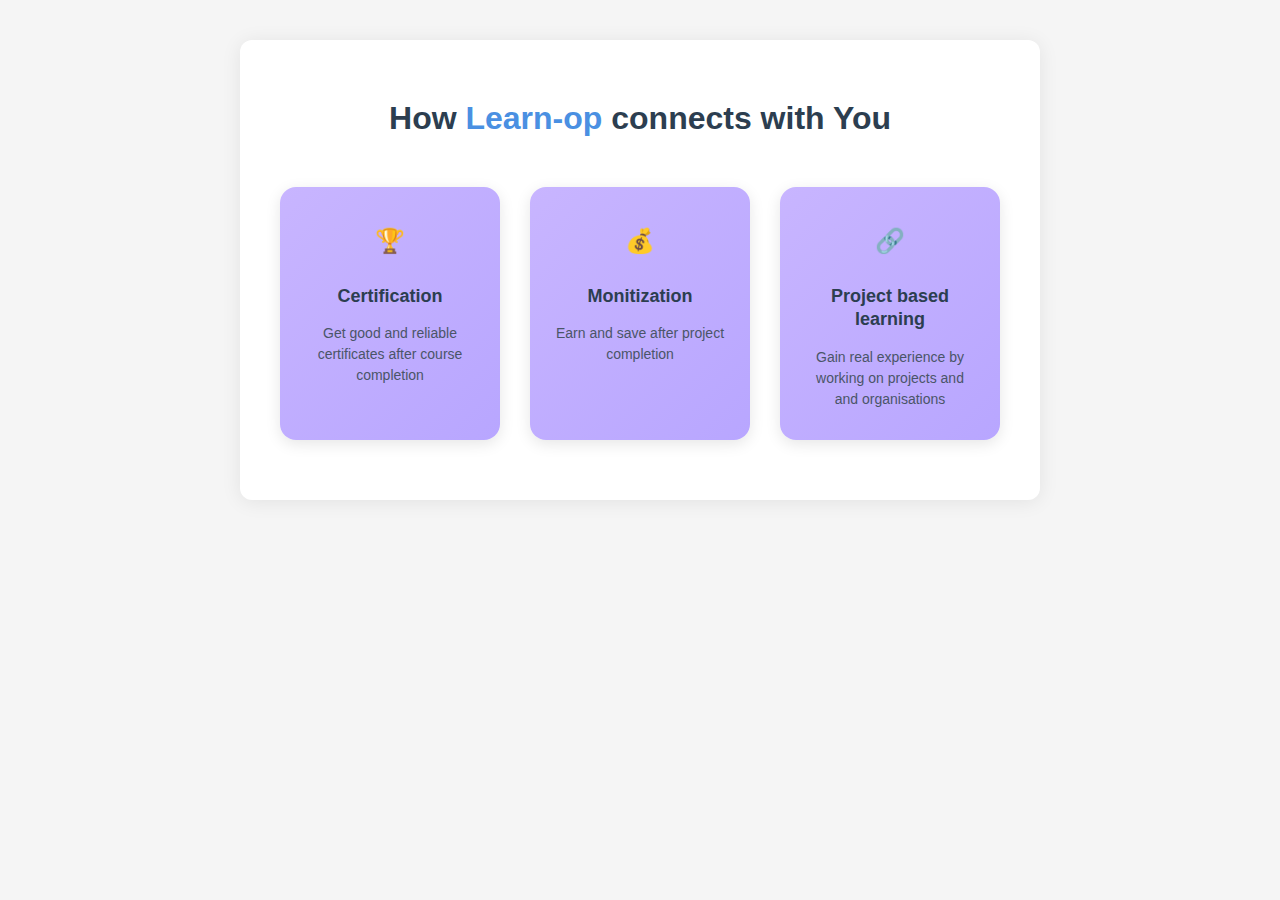
<file: connect.html>
<!DOCTYPE html>
<html lang="en">
<head>
    <meta charset="UTF-8">
    <meta name="viewport" content="width=device-width, initial-scale=1.0">
    <title>Learn-op Interface</title>
    <style>
        * {
            margin: 0;
            padding: 0;
            box-sizing: border-box;
        }

        body {
            font-family: -apple-system, BlinkMacSystemFont, 'Segoe UI', Roboto, Oxygen, Ubuntu, Cantarell, sans-serif;
            background-color: #f5f5f5;
            padding: 40px 20px;
            min-height: 100vh;
        }

        .container {
            max-width: 800px;
            margin: 0 auto;
            background: white;
            border-radius: 12px;
            box-shadow: 0 2px 20px rgba(0,0,0,0.08);
            padding: 60px 40px;
        }

        .header {
            text-align: center;
            margin-bottom: 50px;
        }

        .header h1 {
            font-size: 32px;
            font-weight: 600;
            color: #2c3e50;
            margin-bottom: 8px;
        }

        .learn-op {
            color: #4a90e2;
            font-weight: 700;
        }

        .cards-container {
            display: flex;
            gap: 30px;
            justify-content: center;
            flex-wrap: wrap;
        }

        .card {
            background: linear-gradient(135deg, #c8b5ff 0%, #b8a6ff 100%);
            border-radius: 16px;
            padding: 30px 25px;
            width: 220px;
            text-align: center;
            cursor: pointer;
            transition: all 0.3s ease;
            box-shadow: 0 4px 15px rgba(0,0,0,0.1);
        }

        .card:hover {
            transform: translateY(-5px);
            box-shadow: 0 8px 25px rgba(0,0,0,0.15);
            scale: 1.05;
        }

        .card-icon {
            width: 48px;
            height: 48px;
            margin: 0 auto 20px;
            display: flex;
            align-items: center;
            justify-content: center;
            font-size: 24px;
            color: #2c3e50;
        }

        .card h3 {
            font-size: 18px;
            font-weight: 600;
            color: #2c3e50;
            margin-bottom: 15px;
            line-height: 1.3;
        }

        .card p {
            font-size: 14px;
            color: #4a5568;
            line-height: 1.5;
            font-weight: 400;
        }

        /* Icons using CSS */
        .certification-icon::before {
            content: "🏆";
        }

        .monetization-icon::before {
            content: "💰";
        }

        .project-icon::before {
            content: "🔗";
        }

        @media (max-width: 768px) {
            .container {
                padding: 40px 20px;
            }
            
            .cards-container {
                flex-direction: column;
                align-items: center;
                gap: 20px;
            }
            
            .card {
                width: 100%;
                max-width: 280px;
            }
            
            .header h1 {
                font-size: 28px;
            }
        }
    </style>
</head>
<body>
    <div class="container">
        <div class="header">
            <h1>How <span class="learn-op">Learn-op</span> connects with You</h1>
        </div>
        
        <div class="cards-container">
            <div class="card" onclick="handleCardClick('certification')">
                <div class="card-icon certification-icon"></div>
                <h3>Certification</h3>
                <p>Get good and reliable certificates after course completion</p>
            </div>
            
            <div class="card" onclick="handleCardClick('monetization')">
                <div class="card-icon monetization-icon"></div>
                <h3>Monitization</h3>
                <p>Earn and save after project completion</p>
            </div>
            
            <div class="card" onclick="handleCardClick('project')">
                <div class="card-icon project-icon"></div>
                <h3>Project based learning</h3>
                <p>Gain real experience by working on projects and and organisations</p>
            </div>
        </div>
    </div>

    <script>
        function handleCardClick(cardType) {
            const messages = {
                certification: "🏆 Certification: Earn recognized certificates to validate your skills and boost your career prospects!",
                monetization: "💰 Monetization: Turn your learning into earning opportunities through completed projects!",
                project: "🔗 Project-based Learning: Get hands-on experience working on real projects with organizations!"
            };
            
            alert(messages[cardType]);
        }

        // Add subtle animation on page load
        window.addEventListener('load', function() {
            const cards = document.querySelectorAll('.card');
            cards.forEach((card, index) => {
                card.style.opacity = '0';
                card.style.transform = 'translateY(20px)';
                
                setTimeout(() => {
                    card.style.transition = 'all 0.6s ease';
                    card.style.opacity = '1';
                    card.style.transform = 'translateY(0)';
                }, index * 200);
            });
        });
    </script>
</body>
</html>
</file>
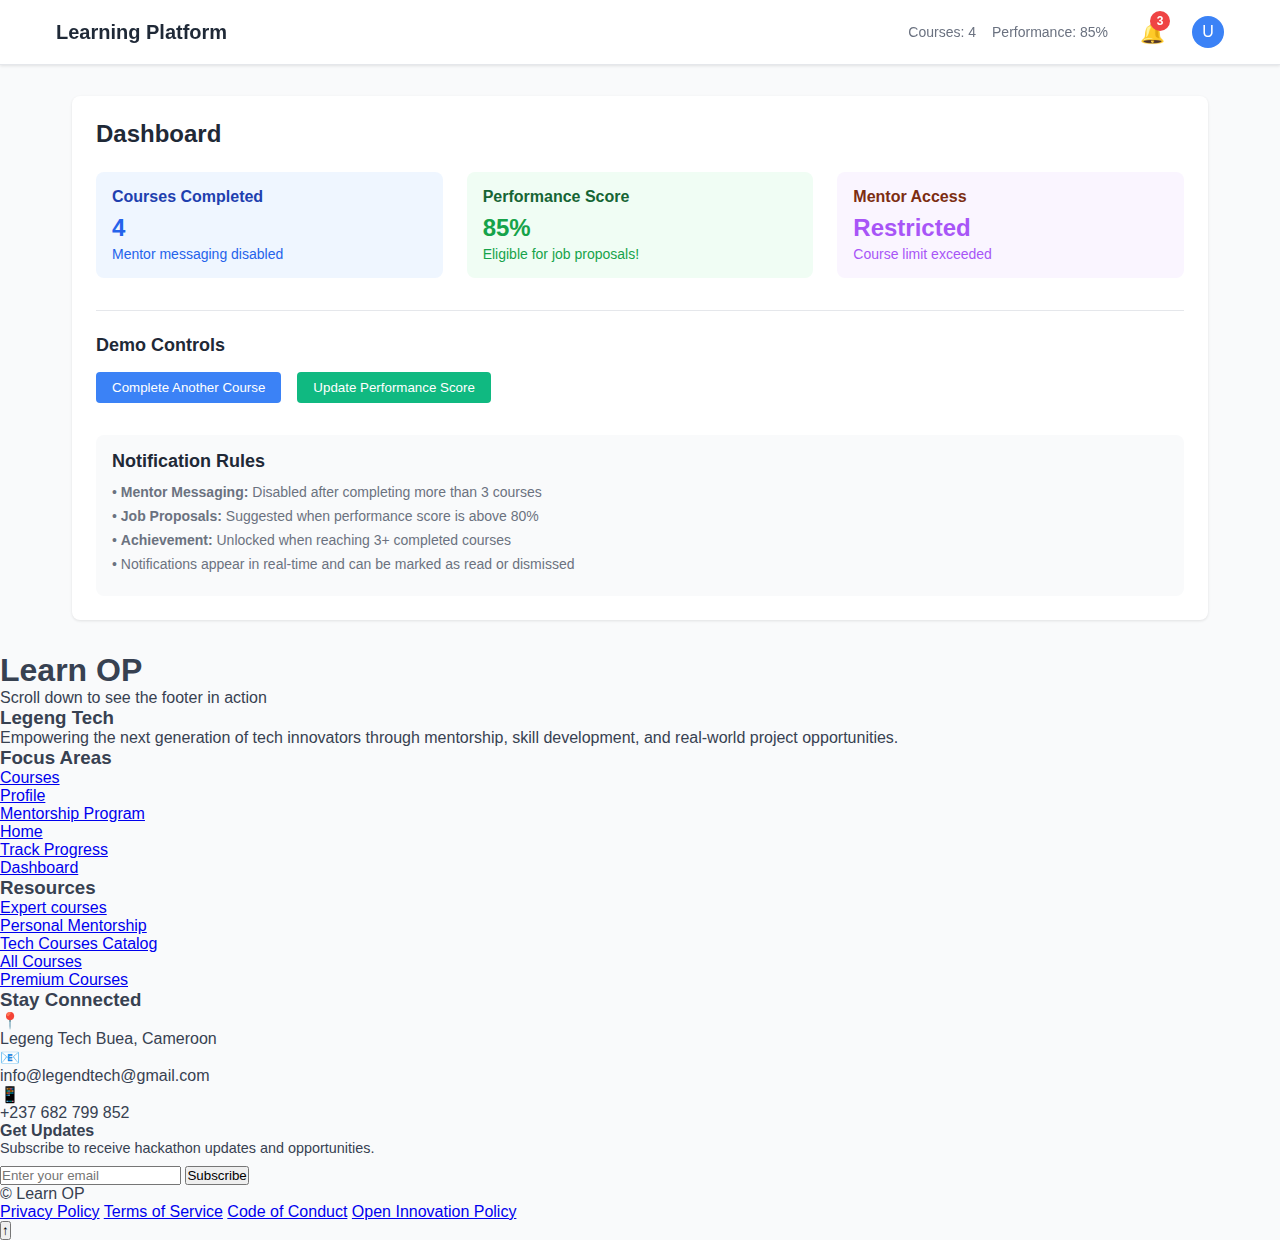
<file: info.html>
<!DOCTYPE html>
<html lang="en">
<head>
    <meta charset="UTF-8">
    <meta name="viewport" content="width=device-width, initial-scale=1.0">
    <title>Learning Platform - Notification System</title>
    <style>
        * {
            margin: 0;
            padding: 0;
            box-sizing: border-box;
        }

        body {
            font-family: -apple-system, BlinkMacSystemFont, 'Segoe UI', Roboto, sans-serif;
            background-color: #f9fafb;
            color: #374151;
        }

        /* Navbar Styles */
        .navbar {
            background: white;
            border-bottom: 1px solid #e5e7eb;
            box-shadow: 0 1px 3px rgba(0, 0, 0, 0.1);
            position: fixed;
            top: 0;
            left: 0;
            right: 0;
            z-index: 1000;
        }

        .navbar-container {
            max-width: 1200px;
            margin: 0 auto;
            padding: 0 1rem;
            display: flex;
            justify-content: space-between;
            align-items: center;
            height: 64px;
        }

        .navbar-brand {
            font-size: 1.25rem;
            font-weight: 700;
            color: #1f2937;
        }

        .navbar-right {
            display: flex;
            align-items: center;
            gap: 1.5rem;
        }

        .user-stats {
            display: flex;
            gap: 1rem;
            font-size: 0.875rem;
            color: #6b7280;
        }

        /* Notification Bell */
        .notification-container {
            position: relative;
        }

        .notification-bell {
            position: relative;
            background: none;
            border: none;
            padding: 0.5rem;
            border-radius: 50%;
            cursor: pointer;
            color: #6b7280;
            transition: color 0.2s;
        }

        .notification-bell:hover {
            color: #374151;
            background-color: #f3f4f6;
        }

        .notification-badge {
            position: absolute;
            top: -2px;
            right: -2px;
            background: #ef4444;
            color: white;
            font-size: 0.75rem;
            font-weight: 700;
            border-radius: 50%;
            width: 20px;
            height: 20px;
            display: flex;
            align-items: center;
            justify-content: center;
        }

        /* Notification Dropdown */
        .notification-dropdown {
            position: absolute;
            right: 0;
            top: 100%;
            margin-top: 0.5rem;
            width: 384px;
            background: white;
            border-radius: 0.5rem;
            box-shadow: 0 10px 25px rgba(0, 0, 0, 0.15);
            border: 1px solid #e5e7eb;
            display: none;
            z-index: 50;
        }

        .notification-dropdown.show {
            display: block;
        }

        .notification-header {
            padding: 1rem;
            border-bottom: 1px solid #e5e7eb;
            font-size: 1.125rem;
            font-weight: 600;
            color: #1f2937;
        }

        .notification-list {
            max-height: 384px;
            overflow-y: auto;
        }

        .notification-item {
            padding: 1rem;
            border-bottom: 1px solid #f3f4f6;
            display: flex;
            align-items: flex-start;
            gap: 0.75rem;
            transition: background-color 0.2s;
        }

        .notification-item:hover {
            background-color: #f9fafb;
        }

        .notification-item.unread {
            background-color: #eff6ff;
        }

        .notification-icon {
            width: 20px;
            height: 20px;
            margin-top: 2px;
        }

        .notification-content {
            flex: 1;
        }

        .notification-title {
            font-size: 0.875rem;
            font-weight: 500;
            color: #1f2937;
            margin-bottom: 0.25rem;
        }

        .notification-message {
            font-size: 0.875rem;
            color: #6b7280;
            margin-bottom: 0.5rem;
        }

        .notification-time {
            font-size: 0.75rem;
            color: #9ca3af;
        }

        .notification-actions {
            display: flex;
            gap: 0.5rem;
            margin-top: 0.5rem;
        }

        .btn-action {
            padding: 0.25rem 0.75rem;
            background: #3b82f6;
            color: white;
            border: none;
            border-radius: 0.25rem;
            font-size: 0.75rem;
            cursor: pointer;
            transition: background-color 0.2s;
        }

        .btn-action:hover {
            background: #2563eb;
        }

        .btn-read {
            background: none;
            color: #3b82f6;
            border: none;
            font-size: 0.75rem;
            cursor: pointer;
            text-decoration: underline;
        }

        .btn-close {
            background: none;
            border: none;
            color: #9ca3af;
            cursor: pointer;
            width: 16px;
            height: 16px;
            display: flex;
            align-items: center;
            justify-content: center;
        }

        .btn-close:hover {
            color: #6b7280;
        }

        .user-avatar {
            width: 32px;
            height: 32px;
            background: #3b82f6;
            border-radius: 50%;
            display: flex;
            align-items: center;
            justify-content: center;
            color: white;
            font-weight: 500;
        }

        /* Main Content */
        .main-content {
            margin-top: 64px;
            padding: 2rem;
            max-width: 1200px;
            margin-left: auto;
            margin-right: auto;
        }

        .dashboard-card {
            background: white;
            border-radius: 0.5rem;
            box-shadow: 0 1px 3px rgba(0, 0, 0, 0.1);
            padding: 1.5rem;
        }

        .dashboard-title {
            font-size: 1.5rem;
            font-weight: 700;
            color: #1f2937;
            margin-bottom: 1.5rem;
        }

        .stats-grid {
            display: grid;
            grid-template-columns: repeat(auto-fit, minmax(250px, 1fr));
            gap: 1.5rem;
            margin-bottom: 2rem;
        }

        .stat-card {
            padding: 1rem;
            border-radius: 0.5rem;
        }

        .stat-card.blue {
            background: #eff6ff;
        }

        .stat-card.green {
            background: #f0fdf4;
        }

        .stat-card.purple {
            background: #faf5ff;
        }

        .stat-title {
            font-weight: 600;
            margin-bottom: 0.5rem;
        }

        .stat-value {
            font-size: 1.5rem;
            font-weight: 700;
            margin-bottom: 0.25rem;
        }

        .stat-description {
            font-size: 0.875rem;
        }

        .blue .stat-title { color: #1e40af; }
        .blue .stat-value { color: #2563eb; }
        .blue .stat-description { color: #2563eb; }

        .green .stat-title { color: #166534; }
        .green .stat-value { color: #16a34a; }
        .green .stat-description { color: #16a34a; }

        .purple .stat-title { color: #7c2d12; }
        .purple .stat-value { color: #a855f7; }
        .purple .stat-description { color: #a855f7; }

        .demo-controls {
            border-top: 1px solid #e5e7eb;
            padding-top: 1.5rem;
            margin-top: 2rem;
        }

        .demo-title {
            font-size: 1.125rem;
            font-weight: 600;
            color: #1f2937;
            margin-bottom: 1rem;
        }

        .demo-buttons {
            display: flex;
            gap: 1rem;
            flex-wrap: wrap;
        }

        .btn-demo {
            padding: 0.5rem 1rem;
            border: none;
            border-radius: 0.25rem;
            font-weight: 500;
            cursor: pointer;
            transition: background-color 0.2s;
        }

        .btn-demo.blue {
            background: #3b82f6;
            color: white;
        }

        .btn-demo.blue:hover {
            background: #2563eb;
        }

        .btn-demo.green {
            background: #10b981;
            color: white;
        }

        .btn-demo.green:hover {
            background: #059669;
        }

        .notification-rules {
            margin-top: 2rem;
            background: #f9fafb;
            padding: 1rem;
            border-radius: 0.5rem;
        }

        .rules-title {
            font-size: 1.125rem;
            font-weight: 600;
            color: #1f2937;
            margin-bottom: 0.75rem;
        }

        .rules-list {
            list-style: none;
            font-size: 0.875rem;
            color: #6b7280;
        }

        .rules-list li {
            margin-bottom: 0.5rem;
        }

        .empty-notifications {
            padding: 1rem;
            text-align: center;
            color: #6b7280;
        }

        /* Icons using CSS */
        .icon {
            display: inline-block;
            width: 20px;
            height: 20px;
        }

        .icon-bell::before {
            content: "🔔";
            font-size: 20px;
        }

        .icon-warning::before {
            content: "⚠️";
            font-size: 16px;
        }

        .icon-success::before {
            content: "💼";
            font-size: 16px;
        }

        .icon-achievement::before {
            content: "✅";
            font-size: 16px;
        }

        .icon-close::before {
            content: "✖";
            font-size: 12px;
        }
    </style>
</head>
<body>
    <!-- Navbar -->
    <nav class="navbar">
        <div class="navbar-container">
            <div class="navbar-brand">Learning Platform</div>
            
            <div class="navbar-right">
                <div class="user-stats">
                    <span>Courses: <span id="coursesCount">4</span></span>
                    <span>Performance: <span id="performanceScore">85</span>%</span>
                </div>
                
                <div class="notification-container">
                    <button class="notification-bell" onclick="toggleNotifications()">
                        <span class="icon icon-bell"></span>
                        <span class="notification-badge" id="notificationBadge">3</span>
                    </button>
                    
                    <div class="notification-dropdown" id="notificationDropdown">
                        <div class="notification-header">Notifications</div>
                        <div class="notification-list" id="notificationList">
                            <!-- Notifications will be populated here -->
                        </div>
                    </div>
                </div>
                
                <div class="user-avatar">U</div>
            </div>
        </div>
    </nav>

    <!-- Main Content -->
    <div class="main-content">
        <div class="dashboard-card">
            <h2 class="dashboard-title">Dashboard</h2>
            
            <!-- Status Cards -->
            <div class="stats-grid">
                <div class="stat-card blue">
                    <div class="stat-title">Courses Completed</div>
                    <div class="stat-value" id="dashboardCourses">4</div>
                    <div class="stat-description" id="courseStatus">Mentor messaging disabled</div>
                </div>
                
                <div class="stat-card green">
                    <div class="stat-title">Performance Score</div>
                    <div class="stat-value" id="dashboardPerformance">85%</div>
                    <div class="stat-description" id="performanceStatus">Eligible for job proposals!</div>
                </div>
                
                <div class="stat-card purple">
                    <div class="stat-title">Mentor Access</div>
                    <div class="stat-value" id="mentorStatus">Restricted</div>
                    <div class="stat-description" id="mentorDescription">Course limit exceeded</div>
                </div>
            </div>

            <!-- Demo Controls -->
            <div class="demo-controls">
                <h3 class="demo-title">Demo Controls</h3>
                <div class="demo-buttons">
                    <button class="btn-demo blue" onclick="completeCourse()">Complete Another Course</button>
                    <button class="btn-demo green" onclick="updatePerformance()">Update Performance Score</button>
                </div>
            </div>

            <!-- Notification Rules -->
            <div class="notification-rules">
                <h3 class="rules-title">Notification Rules</h3>
                <ul class="rules-list">
                    <li>• <strong>Mentor Messaging:</strong> Disabled after completing more than 3 courses</li>
                    <li>• <strong>Job Proposals:</strong> Suggested when performance score is above 80%</li>
                    <li>• <strong>Achievement:</strong> Unlocked when reaching 3+ completed courses</li>
                    <li>• Notifications appear in real-time and can be marked as read or dismissed</li>
                </ul>
            </div>
        </div>
    </div>

    <script>
        // User data
        let userData = {
            completedCourses: 4,
            performanceScore: 85,
            canMessageMentor: false,
            notifications: []
        };

        let unreadCount = 0;
        let notificationsVisible = false;

        // Initialize the application
        function init() {
            updateNotifications();
            updateDashboard();
        }

        // Toggle notification dropdown
        function toggleNotifications() {
            const dropdown = document.getElementById('notificationDropdown');
            notificationsVisible = !notificationsVisible;
            dropdown.classList.toggle('show', notificationsVisible);
        }

        // Close notifications when clicking outside
        document.addEventListener('click', function(event) {
            const container = document.querySelector('.notification-container');
            if (!container.contains(event.target) && notificationsVisible) {
                toggleNotifications();
            }
        });

        // Generate notifications based on user status
        function updateNotifications() {
            const notifications = [];

            // Course limit notification
            if (userData.completedCourses > 3) {
                notifications.push({
                    id: 'mentor-limit',
                    type: 'warning',
                    title: 'Mentor Messaging Restricted',
                    message: `You've completed ${userData.completedCourses} courses. Mentor messaging is no longer available.`,
                    icon: 'icon-warning',
                    timestamp: new Date(),
                    read: false
                });
            }

            // Job proposals notification
            if (userData.performanceScore > 80) {
                notifications.push({
                    id: 'job-proposals',
                    type: 'success',
                    title: 'Job Opportunities Available!',
                    message: `Great performance (${userData.performanceScore}%)! Check out these job proposals tailored for you.`,
                    icon: 'icon-success',
                    timestamp: new Date(),
                    read: false,
                    actionButton: 'View Jobs'
                });
            }

            // Achievement notification
            if (userData.completedCourses >= 3) {
                notifications.push({
                    id: 'achievement',
                    type: 'info',
                    title: 'Achievement Unlocked!',
                    message: `Congratulations! You've completed ${userData.completedCourses} courses.`,
                    icon: 'icon-achievement',
                    timestamp: new Date(),
                    read: false
                });
            }

            userData.notifications = notifications;
            unreadCount = notifications.filter(n => !n.read).length;
            
            renderNotifications();
            updateNotificationBadge();
        }

        // Render notifications in dropdown
        function renderNotifications() {
            const list = document.getElementById('notificationList');
            
            if (userData.notifications.length === 0) {
                list.innerHTML = '<div class="empty-notifications">No notifications</div>';
                return;
            }

            list.innerHTML = userData.notifications.map(notification => `
                <div class="notification-item ${!notification.read ? 'unread' : ''}" data-id="${notification.id}">
                    <div class="notification-icon">
                        <span class="icon ${notification.icon}"></span>
                    </div>
                    <div class="notification-content">
                        <div class="notification-title">${notification.title}</div>
                        <div class="notification-message">${notification.message}</div>
                        <div class="notification-time">${notification.timestamp.toLocaleTimeString()}</div>
                        <div class="notification-actions">
                            ${notification.actionButton ? `<button class="btn-action" onclick="handleJobProposals('${notification.id}')">${notification.actionButton}</button>` : ''}
                            ${!notification.read ? `<button class="btn-read" onclick="markAsRead('${notification.id}')">Mark as read</button>` : ''}
                        </div>
                    </div>
                    <button class="btn-close" onclick="removeNotification('${notification.id}')">
                        <span class="icon icon-close"></span>
                    </button>
                </div>
            `).join('');
        }

        // Update notification badge
        function updateNotificationBadge() {
            const badge = document.getElementById('notificationBadge');
            if (unreadCount > 0) {
                badge.textContent = unreadCount;
                badge.style.display = 'flex';
            } else {
                badge.style.display = 'none';
            }
        }

        // Mark notification as read
        function markAsRead(notificationId) {
            const notification = userData.notifications.find(n => n.id === notificationId);
            if (notification && !notification.read) {
                notification.read = true;
                unreadCount = Math.max(0, unreadCount - 1);
                renderNotifications();
                updateNotificationBadge();
            }
        }

        // Remove notification
        function removeNotification(notificationId) {
            const notification = userData.notifications.find(n => n.id === notificationId);
            if (notification && !notification.read) {
                unreadCount = Math.max(0, unreadCount - 1);
            }
            userData.notifications = userData.notifications.filter(n => n.id !== notificationId);
            renderNotifications();
            updateNotificationBadge();
        }

        // Handle job proposals
        function handleJobProposals(notificationId) {
            alert('Redirecting to job proposals page...');
            markAsRead(notificationId);
        }

        // Update dashboard display
        function updateDashboard() {
            document.getElementById('coursesCount').textContent = userData.completedCourses;
            document.getElementById('performanceScore').textContent = userData.performanceScore;
            document.getElementById('dashboardCourses').textContent = userData.completedCourses;
            document.getElementById('dashboardPerformance').textContent = userData.performanceScore + '%';

            // Update course status
            const courseStatus = document.getElementById('courseStatus');
            if (userData.completedCourses > 3) {
                courseStatus.textContent = 'Mentor messaging disabled';
            } else {
                courseStatus.textContent = `${3 - userData.completedCourses} more to limit`;
            }

            // Update performance status
            const performanceStatus = document.getElementById('performanceStatus');
            if (userData.performanceScore > 80) {
                performanceStatus.textContent = 'Eligible for job proposals!';
            } else {
                performanceStatus.textContent = 'Keep improving!';
            }

            // Update mentor access
            userData.canMessageMentor = userData.completedCourses <= 3;
            const mentorStatus = document.getElementById('mentorStatus');
            const mentorDescription = document.getElementById('mentorDescription');
            
            if (userData.canMessageMentor) {
                mentorStatus.textContent = 'Available';
                mentorDescription.textContent = 'You can message your mentor';
            } else {
                mentorStatus.textContent = 'Restricted';
                mentorDescription.textContent = 'Course limit exceeded';
            }
        }

        // Demo functions
        function completeCourse() {
            userData.completedCourses++;
            updateNotifications();
            updateDashboard();
        }

        function updatePerformance() {
            userData.performanceScore = Math.floor(Math.random() * 40) + 60; // Random 60-100
            updateNotifications();
            updateDashboard();
        }

        // Initialize when page loads
        document.addEventListener('DOMContentLoaded', init);
    </script>
     <div class="content">
        <h1>Learn OP</h1>
        <p>Scroll down to see the footer in action</p>
    </div>

    <!-- Footer -->
    <footer class="footer">
        <div class="floating-elements">
            <div class="floating-element"></div>
            <div class="floating-element"></div>
            <div class="floating-element"></div>
        </div>
        
        <div class="footer-content">
            <div class="footer-main">
                <!-- About Section -->
                <div class="footer-section">
                    <h3>Legeng Tech</h3>
                    <p>Empowering the next generation of tech innovators through mentorship, skill development, and real-world project opportunities.</p>
                </div>

                <!-- Focus Areas -->
                <div class="footer-section">
                    <h3>Focus Areas</h3>
                    <ul class="footer-links">
                        <li><a href="#">Courses</a></li>
                        <li><a href="#">Profile</a></li>
                        <li><a href="#">Mentorship Program</a></li>
                        <li><a href="#">Home</a></li>
                        <li><a href="#">Track Progress</a></li>
                        <li><a href="#">Dashboard</a></li>
                    </ul>
                </div>

                <!-- Resources -->
                <div class="footer-section">
                    <h3>Resources</h3>
                    <ul class="footer-links">
                        <li><a href="#">Expert courses</a></li>
                        <li><a href="#">Personal Mentorship</a></li>
                        <li><a href="#">Tech Courses Catalog</a></li>
                        <li><a href="#">All Courses</a></li>
                        <li><a href="#">Premium Courses</a></li>
                       </ul>
                </div>

                <!-- Contact & Newsletter -->
                <div class="footer-section">
                    <h3>Stay Connected</h3>
                    <div class="contact-info">
                        <div class="contact-item">
                            <div class="contact-icon">📍</div>
                            <span>Legeng Tech Buea, Cameroon</span>
                        </div>
                        <div class="contact-item">
                            <div class="contact-icon">📧</div>
                            <span>info@legendtech@gmail.com</span>
                        </div>
                        <div class="contact-item">
                            <div class="contact-icon">📱</div>
                            <span>+237 682 799 852</span>
                        </div>
                    </div>
                    
                    <div class="newsletter">
                        <h4>Get Updates</h4>
                        <p style="font-size: 0.9rem; margin-bottom: 10px;">Subscribe to receive hackathon updates and opportunities.</p>
                        <form class="newsletter-form" onsubmit="handleNewsletterSubmit(event)">
                            <input type="email" class="newsletter-input" placeholder="Enter your email" required>
                            <button type="submit" class="newsletter-btn">Subscribe</button>
                        </form>
                    </div>
                </div>
            </div>

            <div class="footer-bottom">
                <div class="footer-bottom-content">
                    <div class="copyright">
                        © Learn OP
                    </div>
                    <div class="footer-legal">
                        <a href="#">Privacy Policy</a>
                        <a href="#">Terms of Service</a>
                        <a href="#">Code of Conduct</a>
                        <a href="#">Open Innovation Policy</a>
                    </div>
                </div>
            </div>
        </div>
    </footer>

    <!-- Scroll to Top Button -->
    <button class="scroll-top" onclick="scrollToTop()" title="Back to top">↑</button>

    <script>
        // Scroll to top functionality
        function scrollToTop() {
            window.scrollTo({
                top: 0,
                behavior: 'smooth'
            });
        }

        // Show/hide scroll to top button
        window.addEventListener('scroll', function() {
            const scrollTop = document.querySelector('.scroll-top');
            if (window.pageYOffset > 300) {
                scrollTop.classList.add('show');
            } else {
                scrollTop.classList.remove('show');
            }
        });

        // Newsletter form handling
        function handleNewsletterSubmit(event) {
            event.preventDefault();
            const email = event.target.querySelector('.newsletter-input').value;
            
            // Simulate newsletter subscription
            const button = event.target.querySelector('.newsletter-btn');
            const originalText = button.textContent;
            
            button.textContent = 'Subscribing...';
            button.disabled = true;
            
            setTimeout(() => {
                button.textContent = 'Subscribed! ✓';
                button.style.background = 'linear-gradient(45deg, #28a745, #20c997)';
                
                setTimeout(() => {
                    button.textContent = originalText;
                    button.disabled = false;
                    button.style.background = 'linear-gradient(45deg, #ff6b6b, #ffd93d)';
                    event.target.reset();
                }, 2000);
            }, 1500);
        }

        // Add smooth hover effects to social links
        document.querySelectorAll('.social-link').forEach(link => {
            link.addEventListener('mouseenter', function() {
                this.style.transform = 'translateY(-3px) scale(1.1)';
            });
            
            link.addEventListener('mouseleave', function() {
                this.style.transform = 'translateY(0) scale(1)';
            });
        });

        // Animate elements on scroll
        function animateOnScroll() {
            const footer = document.querySelector('.footer');
            const footerRect = footer.getBoundingClientRect();
            const windowHeight = window.innerHeight;
            
            if (footerRect.top < windowHeight && footerRect.bottom > 0) {
                footer.classList.add('footer-visible');
            }
        }

        window.addEventListener('scroll', animateOnScroll);
        window.addEventListener('load', animateOnScroll);

        // Add click effects to footer links
        document.querySelectorAll('.footer-links a').forEach(link => {
            link.addEventListener('click', function(e) {
                e.preventDefault();
                
                // Create ripple effect
                const ripple = document.createElement('span');
                ripple.style.cssText = `
                    position: absolute;
                    background: rgba(255, 255, 255, 0.3);
                    border-radius: 50%;
                    width: 100px;
                    height: 100px;
                    left: ${e.clientX - this.getBoundingClientRect().left - 50}px;
                    top: ${e.clientY - this.getBoundingClientRect().top - 50}px;
                    animation: ripple 0.6s ease-out;
                    pointer-events: none;
                `;
                
                this.style.position = 'relative';
                this.style.overflow = 'hidden';
                this.appendChild(ripple);
                
                setTimeout(() => {
                    ripple.remove();
                }, 600);
            });
        });

        // Add CSS for ripple animation
        const style = document.createElement('style');
        style.textContent = `
            @keyframes ripple {
                0% {
                    transform: scale(0);
                    opacity: 1;
                }
                100% {
                    transform: scale(1);
                    opacity: 0;
                }
            }
        `;
        document.head.appendChild(style);

        // Initialize
        document.addEventListener('DOMContentLoaded', function() {
            console.log('Code4Change Footer Loaded Successfully! 🚀');
        });
    </script>
</body>
</html>
</file>
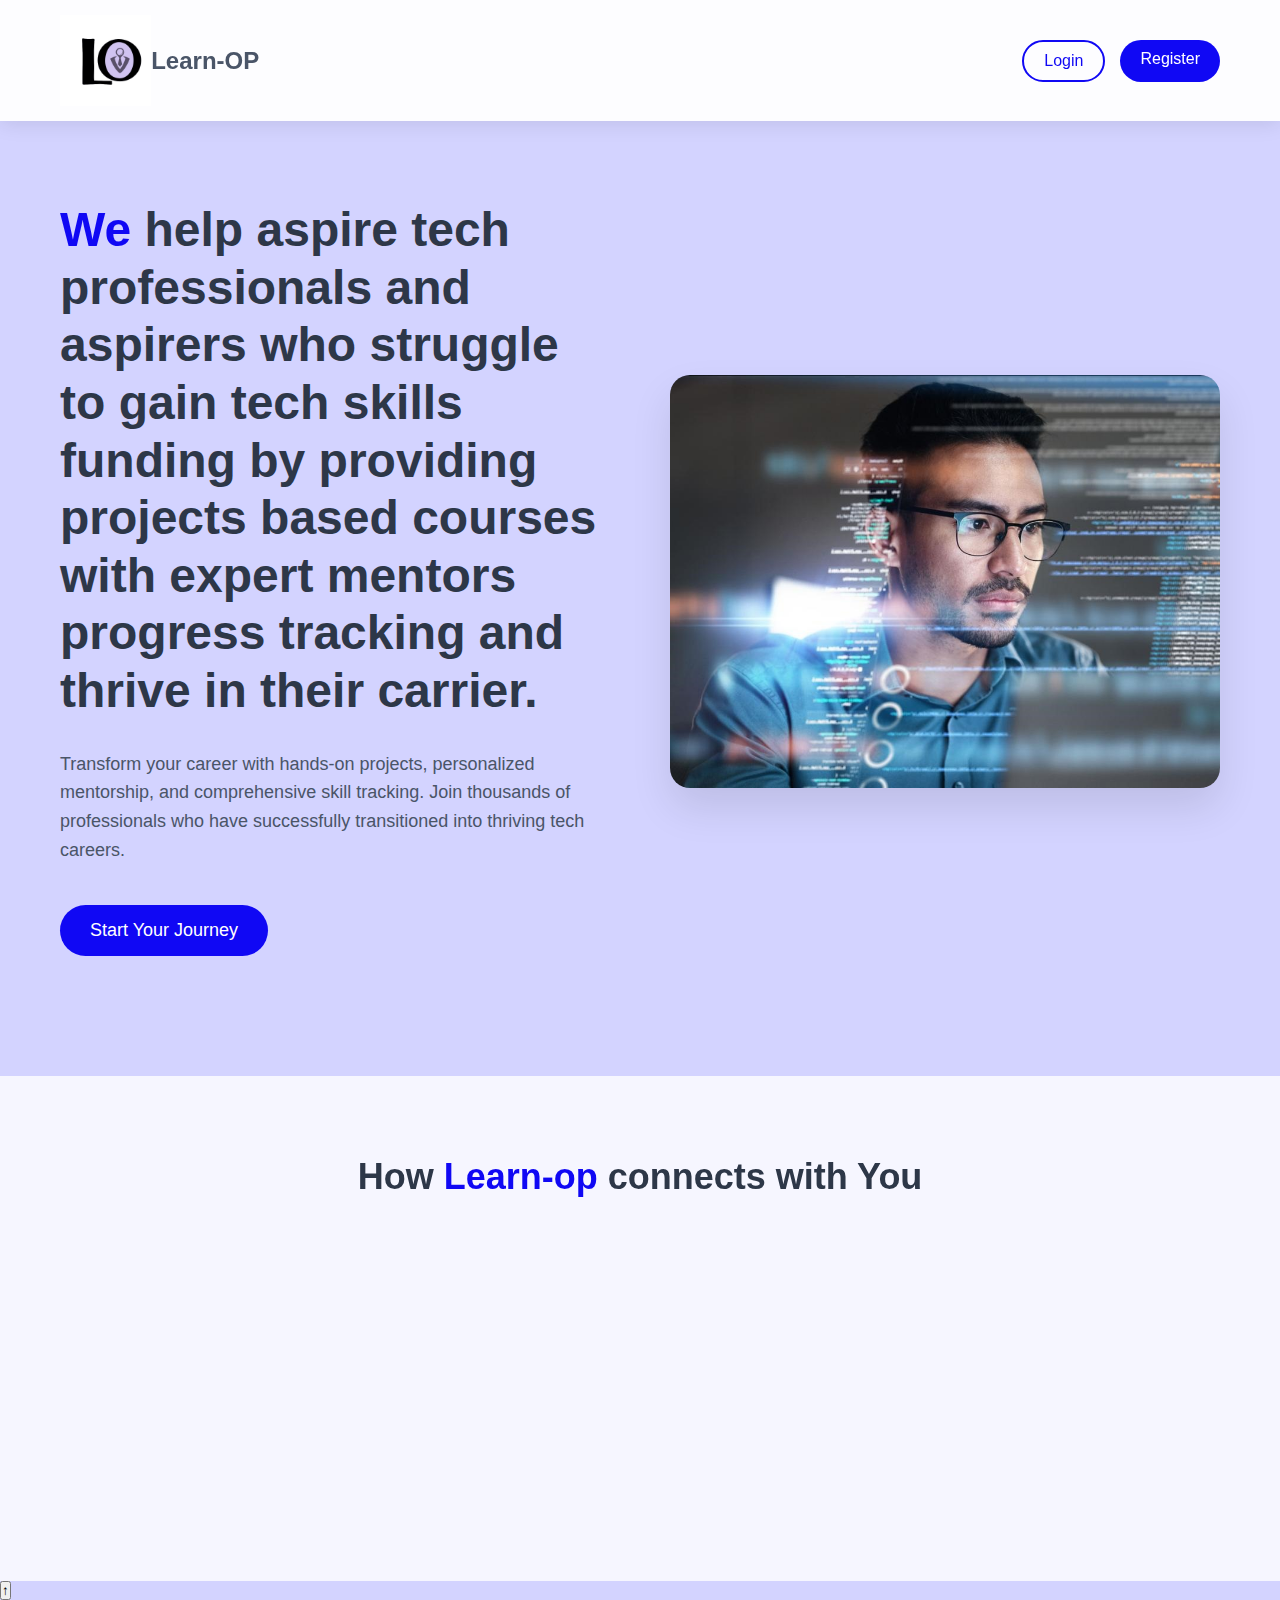
<file: landing.html>
<!DOCTYPE html>
<html lang="en">
<head>
    <meta charset="UTF-8">
    <meta name="viewport" content="width=device-width, initial-scale=1.0">
    <title>Learn-OP - Educational Platform</title>
    
    <style>
        * {
            margin: 0;
            padding: 0;
            box-sizing: border-box;
        }

        body {
            font-family: 'Arial', sans-serif;
            background: #D3D3FF;
            min-height: 100vh;
        }

        .container {
            max-width: 1200px;
            margin: 0 auto;
            padding: 0 20px;
        }

        header {
            background: rgba(255, 255, 255, 0.95);
            backdrop-filter: blur(10px);
            box-shadow: 0 2px 20px rgba(0, 0, 0, 0.1);
            position: sticky;
            top: 0;
            z-index: 100;
        }

        nav {
            display: flex;
            justify-content: space-between;
            align-items: center;
            padding: 15px 0;
        }

        .logo {
            display: flex;
            align-items: center;
            font-size: 24px;
            font-weight: bold;
            color: #4a5568;
        }

        .logo-icon {
            width: 40px;
            height: 40px;
            background: #1008F4;
            border-radius: 50%;
            display: flex;
            align-items: center;
            justify-content: center;
            color: white;
            margin-right: 10px;
            font-size: 20px;
        }

        .img1{
            width: 15%;
            height: 15%;
        }

        .auth-buttons {
            display: flex;
            gap: 15px;
        }

        .btn {
            padding: 10px 20px;
            border-radius: 25px;
            text-decoration: none;
            font-weight: 500;
            transition: all 0.3s ease;
            border: none;
            cursor: pointer;
        }

        .btn-login {
            background: transparent;
            color: #1008F4;
            border: 2px solid #1008F4;
        }

        .btn-login:hover {
            background: #1008F4;
            color: white;
            transform: translateY(-2px);
            box-shadow: 0 5px 15px rgba(16, 8, 244, 0.4);
        }

        .btn-register {
            background: #1008F4;
            color: white;
        }

        .btn-register:hover {
            transform: translateY(-2px);
            box-shadow: 0 8px 25px rgba(16, 8, 244, 0.5);
        }

        .hero {
            padding: 80px 0;
        }

        .hero .container {
            display: flex;
            gap: 60px;
            align-items: center;
        }

        .hero-content {
            flex: 1;
            animation: slideInLeft 1s ease-out;
        }

        .hero-content h1 {
            font-size: 48px;
            color: #2d3748;
            margin-bottom: 30px;
            line-height: 1.2;
        }

        .hero-content .highlight {
            background: #1008F4;
            -webkit-background-clip: text;
            -webkit-text-fill-color: transparent;
            background-clip: text;
        }

        .hero-content p {
            font-size: 18px;
            color: #4a5568;
            line-height: 1.6;
            margin-bottom: 40px;
        }

        .hero-image {
            flex: 1;
            position: relative;
            animation: slideInRight 1s ease-out;
        }

        .hero-image img {
            width: 100%;
            border-radius: 20px;
            box-shadow: 0 20px 40px rgba(0, 0, 0, 0.1);
            transition: transform 0.3s ease;
            margin-top: 10px;
        }

        .hero-image:hover img {
            transform: scale(1.05);
        }

        .floating-elements {
            position: absolute;
            top: -20px;
            right: -20px;
            width: 60px;
            height: 60px;
            background: #1008F4;
            border-radius: 50%;
            opacity: 0.8;
            animation: float 3s ease-in-out infinite;
        }

        .floating-elements:nth-child(2) {
            top: 50%;
            left: -30px;
            width: 40px;
            height: 40px;
            animation-delay: -1s;
        }

        .cta-button {
            background: #1008F4;
            color: white;
            padding: 15px 30px;
            font-size: 18px;
            border-radius: 30px;
            display: inline-block;
            transition: all 0.3s ease;
        }

        .cta-button:hover {
            transform: translateY(-3px);
            box-shadow: 0 10px 30px rgba(16, 8, 244, 0.4);
        }

        /* New Features Section Styles */
        .features {
            padding: 80px 0;
            background: rgba(255, 255, 255, 0.8);
            backdrop-filter: blur(10px);
            margin-top: 40px;
        }

        .features-header {
            text-align: center;
            margin-bottom: 60px;
        }

        .features-header h2 {
            font-size: 36px;
            color: #2d3748;
            margin-bottom: 20px;
            font-weight: 700;
        }

        .features-header .subtitle {
            font-size: 24px;
            color: #1008F4;
            font-weight: 600;
        }

        .features-grid {
            display: grid;
            grid-template-columns: repeat(auto-fit, minmax(300px, 1fr));
            gap: 40px;
            margin-top: 40px;
        }

        .feature-card {
            background: #C7C7FF;
            padding: 40px 30px;
            border-radius: 20px;
            text-align: center;
            transition: all 0.3s ease;
            box-shadow: 0 5px 20px rgba(0, 0, 0, 0.1);
            position: relative;
            overflow: hidden;
        }

        .feature-card::before {
            content: '';
            position: absolute;
            top: 0;
            left: -100%;
            width: 100%;
            height: 100%;
            background: linear-gradient(90deg, transparent, rgba(255, 255, 255, 0.3), transparent);
            transition: left 0.5s ease;
        }

        .feature-card:hover::before {
            left: 100%;
        }

        .feature-card:hover {
            transform: translateY(-10px);
            box-shadow: 0 15px 40px rgba(16, 8, 244, 0.2);
        }

        .feature-icon {
            width: 60px;
            height: 60px;
            border-radius: 50%;
            display: flex;
            align-items: center;
            justify-content: center;
            margin: 0 auto 20px;
            font-size: 24px;
            color: black;
            transition: all 0.3s ease;
        }

        .feature-card:hover .feature-icon {
            transform: scale(1.1) rotate(5deg);
        }

        .feature-card h3 {
            font-size: 20px;
            color: #2d3748;
            margin-bottom: 15px;
            font-weight: 600;
        }

        .feature-card p {
            color: #4a5568;
            line-height: 1.6;
            font-size: 14px;
        }

        @keyframes slideInLeft {
            from {
                opacity: 0;
                transform: translateX(-50px);
            }
            to {
                opacity: 1;
                transform: translateX(0);
            }
        }

        @keyframes slideInRight {
            from {
                opacity: 0;
                transform: translateX(50px);
            }
            to {
                opacity: 1;
                transform: translateX(0);
            }
        }

        @keyframes float {
            0%, 100% {
                transform: translateY(0px);
            }
            50% {
                transform: translateY(-20px);
            }
        }

        @keyframes fadeInUp {
            from {
                opacity: 0;
                transform: translateY(30px);
            }
            to {
                opacity: 1;
                transform: translateY(0);
            }
        }

        .feature-card {
            animation: fadeInUp 0.6s ease-out;
        }


        .feature-card:nth-child(2) {
            animation-delay: 0.2s;
        }

        .feature-card:nth-child(3) {
            animation-delay: 0.4s;
        }

        @media (max-width: 768px) {
            .hero .container {
                flex-direction: column;
                gap: 40px;
                text-align: center;
            }

            .hero {
                padding: 40px 0;
            }

            .hero-content {
                flex-direction: column;
                gap: 20px;
            }
            
            .hero-content-image {
                flex: none;
                order: -1;
            }
            
            .hero-content-image img {
                height: 150px;
            }

            .hero-content h1 {
                font-size: 28px;
            }
            
            .hero-content p {
                font-size: 16px;
            }
            
            .auth-buttons {
                gap: 10px;
            }
            
            .btn {
                padding: 8px 16px;
                font-size: 14px;
            }
            
            .container {
                padding: 0 15px;
            }

            .features {
                padding: 60px 0;
            }

            .features-header h2 {
                font-size: 28px;
            }

            .features-header .subtitle {
                font-size: 20px;
            }

            .features-grid {
                grid-template-columns: 1fr;
                gap: 30px;
            }

            .feature-card {
                padding: 30px 20px;
            }
        }
        
        @media (max-width: 480px) {
            .hero-content h1 {
                font-size: 24px;
            }
            
            .logo {
                font-size: 20px;
            }
            
            .hero-image img {
                border-radius: 15px;
            }
            
            .floating-elements {
                display: none;
            }

            .features-header h2 {
                font-size: 24px;
            }

            .features-header .subtitle {
                font-size: 18px;
            }
        }
    </style>
</head>
<body>
    <header>
        <div class="container">
            <nav>
                <div class="logo">
                     <img class="img1" src="logo.jpg" alt="">
                    Learn-OP
                </div>
                <div class="auth-buttons">
                    <a href="index.html" class="btn btn-login">Login</a>
                    <a href="mentor-platform.html" class="btn btn-register">Register</a>
                </div>
            </nav>
        </div>
    </header>

    <main>
        <section class="hero">
            <div class="container">
                <div class="hero-content">
                    <h1>
                        <span class="highlight">We</span> help aspire tech professionals and aspirers who struggle to gain tech skills funding by providing projects based courses with expert mentors progress tracking and thrive in their carrier.
                    </h1>
                    <p>
                        Transform your career with hands-on projects, personalized mentorship, and comprehensive skill tracking. Join thousands of professionals who have successfully transitioned into thriving tech careers.
                    </p>
                    <a href="index.html" class="btn cta-button">Start Your Journey</a>
                </div>
                <div class="hero-image">
                    <img src="land1.jpg" alt="Tech professional working with digital interfaces">
                </div>
            </div>
        </section>

        <section class="features" id="features">
            <div class="container">
                <div class="features-header">
                    <h2>How <span style="color: #1008F4;">Learn-op</span> connects with You</h2>
                </div>
                <div class="features-grid">
                    <div class="feature-card">
                        <div class="feature-icon"><svg xmlns="http://www.w3.org/2000/svg" width="24" height="24" viewBox="0 0 24 24"><g fill="none" stroke="currentColor" stroke-dasharray="28" stroke-dashoffset="28" stroke-linecap="round" stroke-linejoin="round" stroke-width="2"><path d="M4 21v-1c0 -3.31 2.69 -6 6 -6h4c3.31 0 6 2.69 6 6v1"><animate fill="freeze" attributeName="stroke-dashoffset" dur="0.4s" values="28;0"/></path><path d="M12 11c-2.21 0 -4 -1.79 -4 -4c0 -2.21 1.79 -4 4 -4c2.21 0 4 1.79 4 4c0 2.21 -1.79 4 -4 4Z"><animate fill="freeze" attributeName="stroke-dashoffset" begin="0.4s" dur="0.4s" values="28;0"/></path></g></svg>
                        </div>
                        <h3>Certification</h3>
                        <p>Get good and reliable certificates after course completion</p>
                    </div>
                    <div class="feature-card" style="background-color: #EDEDFF;">
                        <div class="feature-icon"><svg xmlns="http://www.w3.org/2000/svg" width="256" height="256" viewBox="0 0 256 256"><path fill="currentColor" d="M242.12 63.39a4 4 0 0 0-3.88-.2c-44.37 21.68-75.77 11.64-109 1s-67.71-21.67-115 1.42a4 4 0 0 0-2.24 3.6v120a4 4 0 0 0 5.76 3.6c44.37-21.68 75.77-11.64 109-1c18.86 6 38.08 12.19 59.8 12.19c16.61 0 34.69-3.6 55.18-13.61a4 4 0 0 0 2.24-3.6v-120a4 4 0 0 0-1.86-3.4M236 184.27c-43.19 20.27-74.1 10.38-106.78-.08c-18.86-6-38.08-12.18-59.8-12.18c-15 0-31.28 3-49.42 10.94V71.73c43.19-20.27 74.1-10.38 106.78.08C158.7 82 191.67 92.57 236 73.05ZM128 100a28 28 0 1 0 28 28a28 28 0 0 0-28-28m0 48a20 20 0 1 1 20-20a20 20 0 0 1-20 20M52 96v48a4 4 0 0 1-8 0V96a4 4 0 0 1 8 0m152 64v-48a4 4 0 0 1 8 0v48a4 4 0 0 1-8 0"/></svg></div>
                        <h3>Monitization</h3>
                        <p>Earn and save after project completion</p>
                    </div>
                    <div class="feature-card">
                        <div class="feature-icon"><svg xmlns="http://www.w3.org/2000/svg" width="24" height="24" viewBox="0 0 24 24"><path fill="currentColor" d="M2 3v6h2.95l2 6H6v6h6v-4.59L17.41 11H22V5h-6v4.57L10.59 15H9.06l-2-6H8V3M4 5h2v2H4m14 0h2v2h-2M8 17h2v2H8Z"/></svg></div>
                        <h3>Project based learning</h3>
                        <p>Gain real experience by working on projects and and organisations</p>
                    </div>
                </div>
            </div>
        </section>
    </main>

    <script>
        // Add smooth scrolling for navigation links
        document.querySelectorAll('a[href^="#"]').forEach(anchor => {
            anchor.addEventListener('click', function (e) {
                e.preventDefault();
                const target = document.querySelector(this.getAttribute('href'));
                if (target) {
                    target.scrollIntoView({
                        behavior: 'smooth'
                    });
                }
            });
        });

        // Add parallax effect to floating elements
        window.addEventListener('scroll', () => {
            const scrolled = window.pageYOffset;
            const parallax = document.querySelectorAll('.floating-elements');
            
            parallax.forEach((element, index) => {
                const speed = 0.5 + (index * 0.2);
                element.style.transform = `translateY(${scrolled * speed}px)`;
            });
        });

        // Intersection Observer for feature cards animation
        const observerOptions = {
            threshold: 0.1,
            rootMargin: '0px 0px -50px 0px'
        };

        const observer = new IntersectionObserver((entries) => {
            entries.forEach(entry => {
                if (entry.isIntersecting) {
                    entry.target.style.opacity = '1';
                    entry.target.style.transform = 'translateY(0)';
                }
            });
        }, observerOptions);

        // Observe all feature cards
        document.querySelectorAll('.feature-card').forEach(card => {
            card.style.opacity = '0';
            card.style.transform = 'translateY(30px)';
            observer.observe(card);
        });
    </script>
     

    <!-- Footer -->
   

    <!-- Scroll to Top Button -->
    <button class="scroll-top" onclick="scrollToTop()" title="Back to top">↑</button>

    <script>
        // Scroll to top functionality
        function scrollToTop() {
            window.scrollTo({
                top: 0,
                behavior: 'smooth'
            });
        }

        // Show/hide scroll to top button
        window.addEventListener('scroll', function() {
            const scrollTop = document.querySelector('.scroll-top');
            if (window.pageYOffset > 300) {
                scrollTop.classList.add('show');
            } else {
                scrollTop.classList.remove('show');
            }
        });

        // Newsletter form handling
        function handleNewsletterSubmit(event) {
            event.preventDefault();
            const email = event.target.querySelector('.newsletter-input').value;
            
            // Simulate newsletter subscription
            const button = event.target.querySelector('.newsletter-btn');
            const originalText = button.textContent;
            
            button.textContent = 'Subscribing...';
            button.disabled = true;
            
            setTimeout(() => {
                button.textContent = 'Subscribed! ✓';
                button.style.background = 'linear-gradient(45deg, #28a745, #20c997)';
                
                setTimeout(() => {
                    button.textContent = originalText;
                    button.disabled = false;
                    button.style.background = 'linear-gradient(45deg, #ff6b6b, #ffd93d)';
                    event.target.reset();
                }, 2000);
            }, 1500);
        }

        // Add smooth hover effects to social links
        document.querySelectorAll('.social-link').forEach(link => {
            link.addEventListener('mouseenter', function() {
                this.style.transform = 'translateY(-3px) scale(1.1)';
            });
            
            link.addEventListener('mouseleave', function() {
                this.style.transform = 'translateY(0) scale(1)';
            });
        });

        // Animate elements on scroll
        function animateOnScroll() {
            const footer = document.querySelector('.footer');
            const footerRect = footer.getBoundingClientRect();
            const windowHeight = window.innerHeight;
            
            if (footerRect.top < windowHeight && footerRect.bottom > 0) {
                footer.classList.add('footer-visible');
            }
        }

        window.addEventListener('scroll', animateOnScroll);
        window.addEventListener('load', animateOnScroll);

        // Add click effects to footer links
        document.querySelectorAll('.footer-links a').forEach(link => {
            link.addEventListener('click', function(e) {
                e.preventDefault();
                
                // Create ripple effect
                const ripple = document.createElement('span');
                ripple.style.cssText = `
                    position: absolute;
                    background: rgba(255, 255, 255, 0.3);
                    border-radius: 50%;
                    width: 100px;
                    height: 100px;
                    left: ${e.clientX - this.getBoundingClientRect().left - 50}px;
                    top: ${e.clientY - this.getBoundingClientRect().top - 50}px;
                    animation: ripple 0.6s ease-out;
                    pointer-events: none;
                `;
                
                this.style.position = 'relative';
                this.style.overflow = 'hidden';
                this.appendChild(ripple);
                
                setTimeout(() => {
                    ripple.remove();
                }, 600);
            });
        });

        // Add CSS for ripple animation
        const style = document.createElement('style');
        style.textContent = `
            @keyframes ripple {
                0% {
                    transform: scale(0);
                    opacity: 1;
                }
                100% {
                    transform: scale(1);
                    opacity: 0;
                }
            }
        `;
        document.head.appendChild(style);

        // Initialize
        document.addEventListener('DOMContentLoaded', function() {
            console.log('Code4Change Footer Loaded Successfully! 🚀');
        });
    </script>
</body>
</html>
</file>
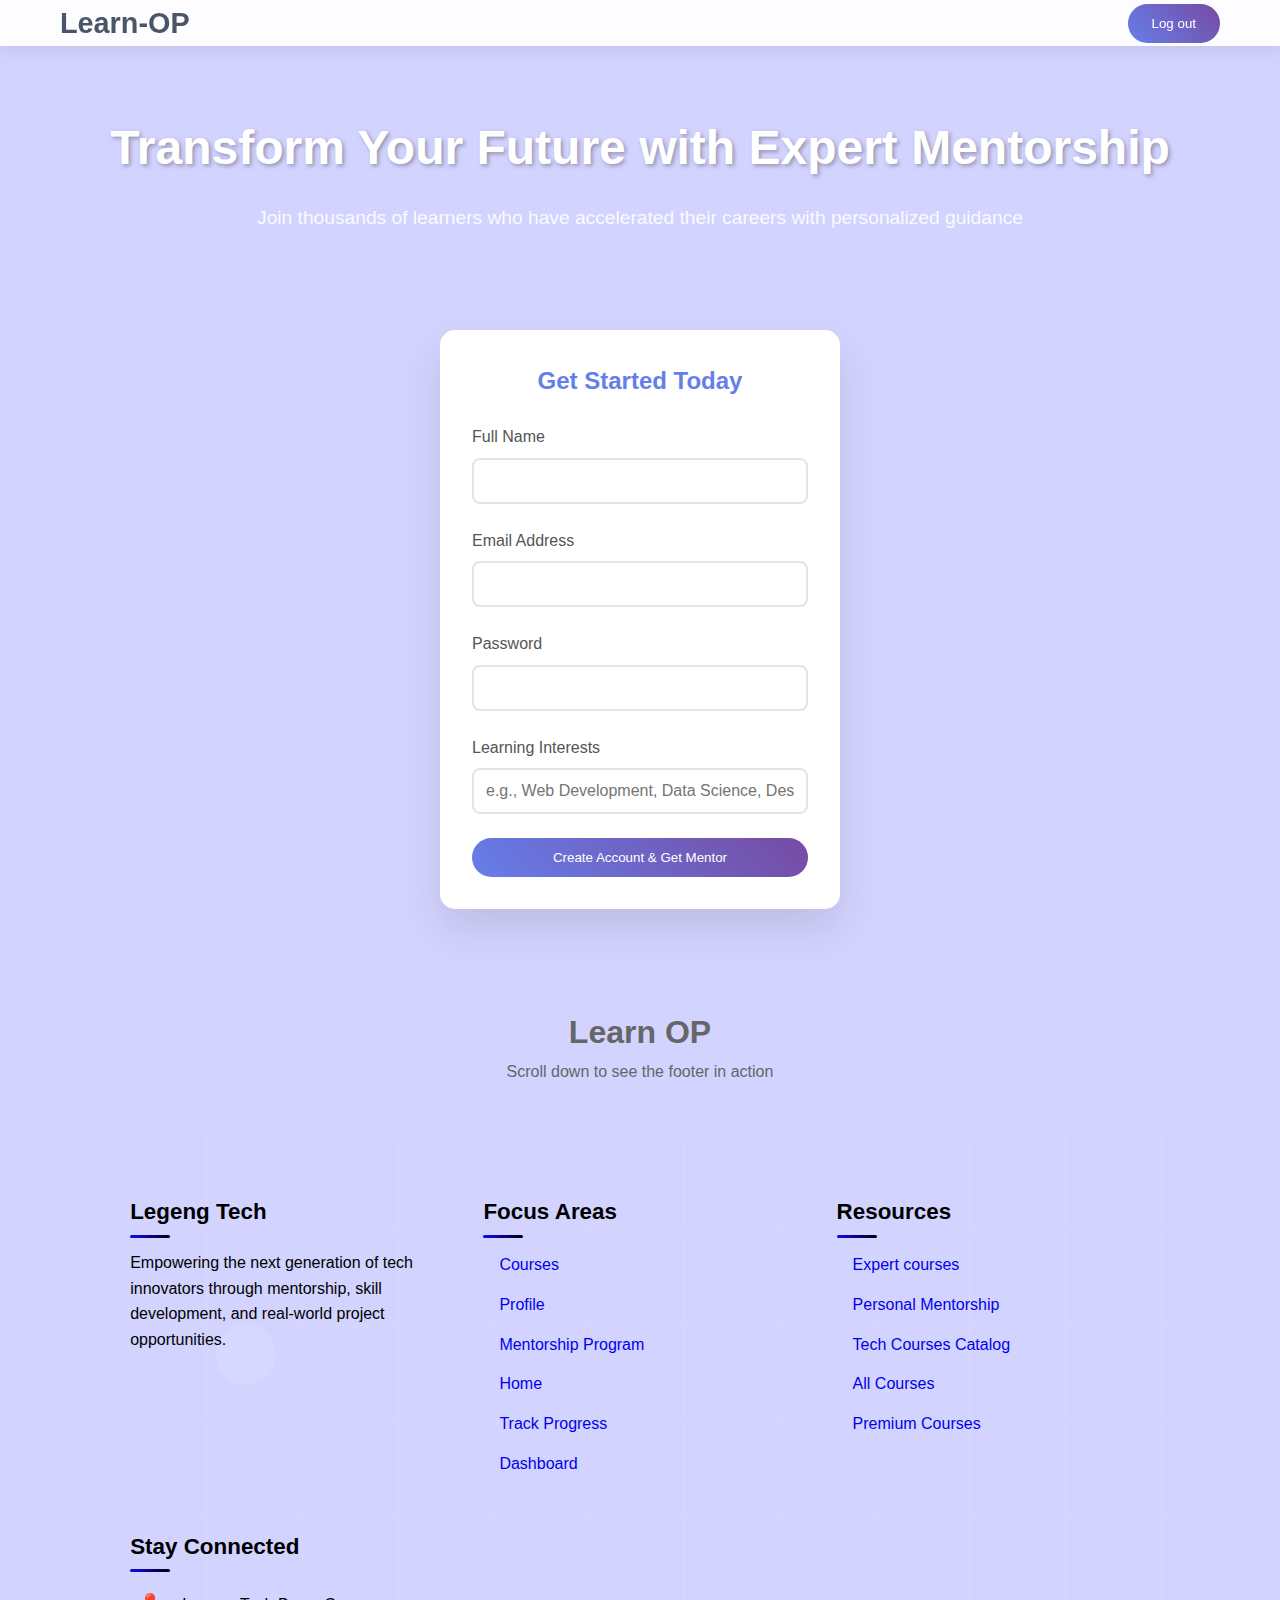
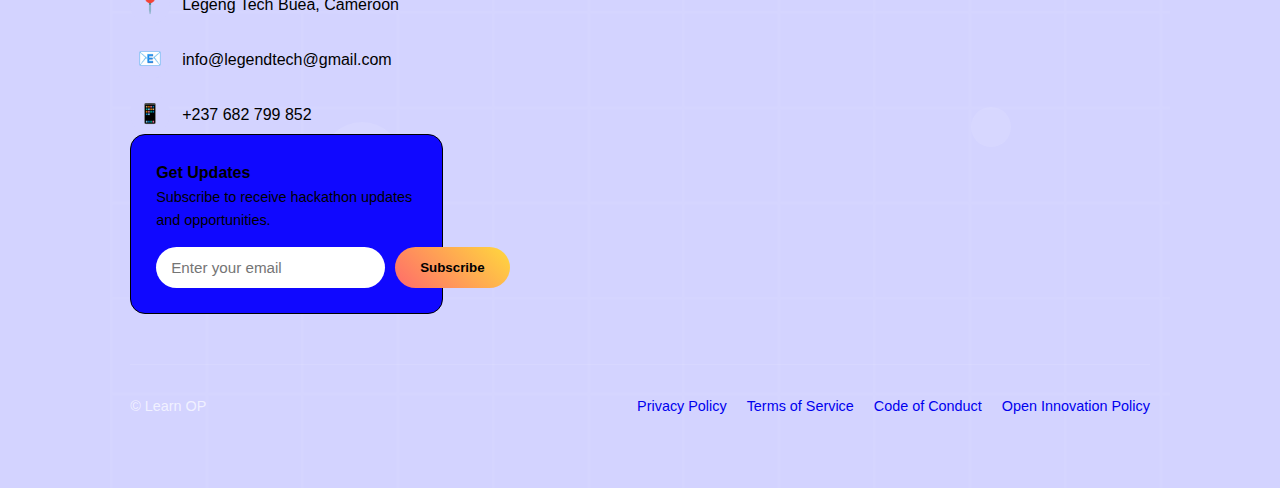
<file: mentor-platform.html>
<!DOCTYPE html>
<html lang="en">

<head>
    <meta charset="UTF-8">
    <meta name="viewport" content="width=device-width, initial-scale=1.0">
    <title>MentorHub - Your Learning Journey Starts Here</title>
    <link rel="stylesheet" href="footers.css">
    <style>
        * {
            margin: 0;
            padding: 0;
            box-sizing: border-box;
        }

        body {
            font-family: 'Segoe UI', Tahoma, Geneva, Verdana, sans-serif;
            line-height: 1.6;
            color: black;
            background-color: #D3D3FF;
            min-height: 100vh;
        }

        .container {
            max-width: 1200px;
            margin: 0 auto;
            padding: 0 20px;
        }

        header {
            background: rgba(255, 255, 255, 0.95);
            backdrop-filter: blur(10px);
            box-shadow: 0 2px 20px rgba(0, 0, 0, 0.1);
            position: sticky;
            top: 0;
            z-index: 100;
        }

        nav {
            display: flex;
            justify-content: space-between;
            align-items: center;
            padding: 1rem 0;
        }

        .logo {
            font-size: 1.8rem;
            font-weight: bold;
            color: #4a5568;
        }

        .nav-links {
            display: flex;
            list-style: none;
            gap: 2rem;
        }

        .nav-links a {
            text-decoration: none;
            color: #333;
            font-weight: 500;
            transition: color 0.3s ease;
            position: relative;
        }

        .nav-links a:hover {
            color: #667eea;
        }

        .nav-links a.active::after {
            content: '';
            position: absolute;
            bottom: -5px;
            left: 0;
            width: 100%;
            height: 2px;
            background: #667eea;
        }

        .auth-section {
            display: flex;
            gap: 1rem;
        }

        button {
            padding: 0.75rem 1.5rem;
            border: none;
            border-radius: 25px;
            cursor: pointer;
            font-weight: 500;
            transition: all 0.3s ease;
        }
        .href{
            text-decoration: none;
            
        }
        .at{
            
            color: #667eea;
        }
        .a{
            color: white;
        }

        .btn-primary {
            background: linear-gradient(45deg, #667eea, #764ba2);
            color: white;
        }

        .btn-primary:hover {
            transform: translateY(-2px);
            box-shadow: 0 5px 15px rgba(102, 126, 234, 0.4);
        }

        .btn-secondary {
            background: transparent;
            color: #667eea;
            border: 2px solid #667eea;
        }

        .btn-secondary:hover {
            background: #667eea;
            color: white;
        }

        .hero {
            text-align: center;
            padding: 4rem 0;
            color: white;
        }

        .hero h1 {
            font-size: 3rem;
            margin-bottom: 1rem;
            text-shadow: 2px 2px 4px rgba(0, 0, 0, 0.3);
        }

        .hero p {
            font-size: 1.2rem;
            margin-bottom: 2rem;
            opacity: 0.9;
        }

        .signup-form {
            background: white;
            padding: 2rem;
            border-radius: 15px;
            box-shadow: 0 20px 40px rgba(0, 0, 0, 0.1);
            max-width: 400px;
            margin: 0 auto 3rem;
        }

        .form-group {
            margin-bottom: 1.5rem;
        }

        .form-group label {
            display: block;
            margin-bottom: 0.5rem;
            font-weight: 500;
            color: #555;
        }

        .form-group input {
            width: 100%;
            padding: 0.75rem;
            border: 2px solid #e1e5e9;
            border-radius: 8px;
            font-size: 1rem;
            transition: border-color 0.3s ease;
        }

        .form-group input:focus {
            outline: none;
            border-color: #667eea;
        }

        .highlights {
            display: grid;
            grid-template-columns: repeat(auto-fit, minmax(280px, 1fr));
            gap: 2rem;
            margin: 4rem 0;
        }

        .highlight-card {
            background: white;
            padding: 2rem;
            border-radius: 15px;
            box-shadow: 0 10px 30px rgba(0, 0, 0, 0.1);
            text-align: center;
            transition: transform 0.3s ease;
        }

        .highlight-card:hover {
            transform: translateY(-5px);
        }

        .highlight-card h3 {
            color: #667eea;
            margin-bottom: 1rem;
            font-size: 1.5rem;
        }

        .highlight-card p {
            color: #666;
            margin-bottom: 1.5rem;
        }

        .mentor-assignment {
            background: rgba(255, 255, 255, 0.95);
            padding: 2rem;
            border-radius: 15px;
            text-align: center;
            margin: 2rem 0;
            box-shadow: 0 10px 30px rgba(0, 0, 0, 0.1);
        }

        .mentor-card {
            display: inline-block;
            margin: 1rem;
            padding: 1.5rem;
            background: linear-gradient(45deg, #667eea, #764ba2);
            color: white;
            border-radius: 10px;
            min-width: 200px;
        }

        .page-content {
            background: white;
            margin: 2rem 0;
            padding: 3rem;
            border-radius: 15px;
            box-shadow: 0 10px 30px rgba(0, 0, 0, 0.1);
        }

        .course-grid {
            display: grid;
            grid-template-columns: repeat(auto-fit, minmax(250px, 1fr));
            gap: 2rem;
            margin: 2rem 0;
        }

        .course-card {
            border: 1px solid #e1e5e9;
            border-radius: 10px;
            padding: 1.5rem;
            transition: all 0.3s ease;
        }

        .course-card {
            position: relative;
        }

        .course-card:hover {
            box-shadow: 0 5px 20px rgba(0, 0, 0, 0.1);
            transform: translateY(-2px);
        }

        .course-badge {
            position: absolute;
            top: -10px;
            right: -10px;
            padding: 0.5rem 1rem;
            border-radius: 20px;
            font-size: 0.8rem;
            font-weight: bold;
            text-align: center;
        }

        .free-badge {
            background: linear-gradient(45deg, #28a745, #20c997);
            color: white;
        }

        .premium-badge {
            background: linear-gradient(45deg, #ffc107, #fd7e14);
            color: white;
        }

        .course-details {
            margin: 1rem 0;
            padding: 1rem 0;
            border-top: 1px solid #e1e5e9;
        }

        .course-details p {
            margin: 0.5rem 0;
            font-size: 0.9rem;
            color: #666;
        }

        .course-pricing {
            display: flex;
            justify-content: space-between;
            align-items: center;
            margin: 1rem 0;
            padding: 1rem;
            background: #f8f9fa;
            border-radius: 8px;
        }

        .price {
            font-size: 1.2rem;
            font-weight: bold;
            color: #667eea;
        }

        .download-price {
            font-size: 0.9rem;
            color: #888;
        }

        .course-filters {
            display: flex;
            flex-wrap: wrap;
            gap: 1rem;
            margin: 2rem 0;
            justify-content: center;
        }

        .filter-btn {
            padding: 0.5rem 1rem;
            border: 2px solid #667eea;
            background: transparent;
            color: #667eea;
            border-radius: 20px;
            cursor: pointer;
            transition: all 0.3s ease;
        }

        .filter-btn.active,
        .filter-btn:hover {
            background: #667eea;
            color: white;
        }

        .course-header {
            text-align: center;
            margin-bottom: 2rem;
        }

        .modal {
            position: fixed;
            z-index: 1000;
            left: 0;
            top: 0;
            width: 100%;
            height: 100%;
            background-color: rgba(0, 0, 0, 0.5);
            backdrop-filter: blur(5px);
        }

        .modal-content {
            background-color: white;
            margin: 5% auto;
            padding: 2rem;
            border-radius: 15px;
            width: 90%;
            max-width: 600px;
            position: relative;
            max-height: 80vh;
            overflow-y: auto;
        }

        .close {
            position: absolute;
            right: 1rem;
            top: 1rem;
            color: #aaa;
            font-size: 2rem;
            font-weight: bold;
            cursor: pointer;
        }

        .close:hover {
            color: #667eea;
        }

        .project-showcase {
            background: #f8f9fa;
            padding: 1.5rem;
            border-radius: 10px;
            margin: 1rem 0;
        }

        .project-card {
            background: white;
            padding: 1rem;
            margin: 1rem 0;
            border-radius: 8px;
            border-left: 4px solid #667eea;
        }

        .project-payment {
            display: flex;
            justify-content: space-between;
            align-items: center;
            margin-top: 1rem;
        }

        .payment-amount {
            color: #28a745;
            font-weight: bold;
            font-size: 1.1rem;
        }

        .profile-section {
            display: grid;
            grid-template-columns: 1fr 2fr;
            gap: 2rem;
            margin: 2rem 0;
        }

        .profile-info {
            text-align: center;
            padding: 2rem;
            background: #f8f9fa;
            border-radius: 10px;
        }

        .profile-avatar {
            width: 120px;
            height: 120px;
            background: linear-gradient(45deg, #667eea, #764ba2);
            border-radius: 50%;
            margin: 0 auto 1rem;
            display: flex;
            align-items: center;
            justify-content: center;
            font-size: 2rem;
            color: white;
            font-weight: bold;
        }

        .hidden {
            display: none;
        }

        .visible {
            display: block;
        }

        @media (max-width: 768px) {
            .nav-links {
                display: none;
            }

            .hero h1 {
                font-size: 2rem;
            }

            .profile-section {
                grid-template-columns: 1fr;
            }
        }
    </style>
</head>

<body>
    <header>
        <nav class="container">
            <!-- <img src="Authentification form/logo.jpg" alt=""> -->
            <div class="logo">Learn-OP</div>
            <ul class="nav-links hidden" id="navLinks">
                <li><a href="#" class="nav-link active" data-page="home">Home</a></li>
                <li><a href="#" class="nav-link" data-page="courses">Courses</a></li>
                <li><a href="#" class="nav-link" data-page="profile">Profile</a></li>
                <li><a href="#" class="nav-link" data-page="mentors">Mentors</a></li>
                <li><a href="saving.html" class="nav-link" data-page="mentors">Saving</a></li>
            </ul>
            <div class="auth-section" id="authSection">
                <!-- <button class="btn-secondary" onclick="showLogin()"><a class="href at" href="index.html">Login</a></button> -->
                <button class="btn-primary" onclick="showSignup()"><a class="href a" href="index.html">Log out</a></button>
                <!-- <button class="btn-secondary" onclick="showLogin()">Login</button>
                <button class="btn-primary" onclick="showSignup()">Sign Up</button> -->
            </div>
        </nav>
    </header>

    <main class="container">
        <!-- Welcome Hero Section -->
        <section class="hero" id="welcomeHero">
            <h1>Transform Your Future with Expert Mentorship</h1>
            <p>Join thousands of learners who have accelerated their careers with personalized guidance</p>
        </section>

        <!-- Signup Form -->
        <section class="signup-form" id="signupForm">
            <h2 style="text-align: center; margin-bottom: 1.5rem; color: #667eea;">Get Started Today</h2>
            <form onsubmit="handleSignup(event)">
                <div class="form-group">
                    <label for="name">Full Name</label>
                    <input type="text" id="name" required>
                </div>
                <div class="form-group">
                    <label for="email">Email Address</label>
                    <input type="email" id="email" required>
                </div>
                <div class="form-group">
                    <label for="password">Password</label>
                    <input type="password" id="password" required>
                </div>
                <div class="form-group">
                    <label for="interests">Learning Interests</label>
                    <input type="text" id="interests" placeholder="e.g., Web Development, Data Science, Design">
                </div>
                <button type="submit" class="btn-primary" style="width: 100%;">Create Account & Get Mentor</button>
            </form>
        </section>

        <!-- Mentor Assignment -->
        <section class="mentor-assignment hidden" id="mentorAssignment">
            <h2 style="color: #667eea; margin-bottom: 1rem;">🎉 Welcome to MentorHub!</h2>
            <p>We've automatically assigned you a mentor based on your interests:</p>
            <div class="mentor-card" id="assignedMentor">
                <h3 id="mentorName">Dr. Sarah Chen</h3>
                <p id="mentorExpertise">Full-Stack Development Expert</p>
                <p id="mentorExperience">8+ years experience at Google & Meta</p>
            </div>
            <button class="btn-primary" onclick="completeMentorAssignment()">Continue to Dashboard</button>
        </section>

        <!-- Home Page Content -->
        <section id="homePage" class="hidden">
            <div class="highlights">
                <div class="highlight-card">
                    <h3>📚 Expert Courses</h3>
                    <p>Access premium courses designed by industry experts to accelerate your learning journey.</p>
                    <button class="btn-primary" onclick="showPage('courses')">View Courses</button>
                </div>
                <div class="highlight-card">
                    <h3>👨‍🏫 Personal Mentorship</h3>
                    <p>Get one-on-one guidance from experienced professionals in your field of interest.</p>
                    <button class="btn-primary" onclick="showPage('mentors')">Meet Mentors</button>
                </div>
                <div class="highlight-card">
                    <h3>📈 Track Progress</h3>
                    <p>Monitor your learning progress and achievements with detailed analytics and insights.</p>
                    <button class="btn-primary" onclick="showPage('profile')">View Profile</button>
                </div>
            </div>
        </section>

        <!-- Courses Page -->
        <section id="coursesPage" class="page-content hidden">
            <div class="course-header">
                <h2 style="color: #667eea; margin-bottom: 1rem;">Tech Courses Catalog</h2>
                <p style="margin-bottom: 2rem; color: #666;">First 3 courses are FREE! Complete courses to unlock paid
                    projects and monetize your skills.</p>

                <div class="course-filters">
                    <button class="filter-btn active" onclick="filterCourses('all')">All Courses</button>
                    <button class="filter-btn" onclick="filterCourses('free')">Free Courses</button>
                    <button class="filter-btn" onclick="filterCourses('web')">Web Development</button>
                    <button class="filter-btn" onclick="filterCourses('mobile')">Mobile Development</button>
                    <button class="filter-btn" onclick="filterCourses('data')">Data Science</button>
                    <button class="filter-btn" onclick="filterCourses('ai')">AI/ML</button>
                    <button class="filter-btn" onclick="filterCourses('design')">Design</button>
                    <button class="filter-btn" onclick="filterCourses('devops')">DevOps</button>
                </div>
            </div>

            <div class="course-grid" id="courseGrid">
                <!-- Free Courses (First 3) -->
                <div class="course-card free-course" data-category="web" data-course-id="1">
                    <div class="course-badge free-badge">FREE</div>
                    <h3>HTML & CSS Fundamentals</h3>
                    <p>Learn the building blocks of web development with hands-on projects.</p>
                    <div class="course-details">
                        <p><strong>Duration:</strong> 4 weeks</p>
                        <p><strong>Level:</strong> Beginner</p>
                        <p><strong>Projects:</strong> 3 paid projects available</p>
                    </div>
                    <div class="course-pricing">
                        <span class="price">Free to Learn</span>
                        <span class="download-price">Download: 2500FCFA</span>
                    </div>
                    <button class="btn-primary" onclick="enrollCourse(1)">Start Free Course</button>
                </div>

                <div class="course-card free-course" data-category="web" data-course-id="2">
                    <div class="course-badge free-badge">FREE</div>
                    <h3>JavaScript Basics</h3>
                    <p>Master JavaScript fundamentals and DOM manipulation techniques.</p>
                    <div class="course-details">
                        <p><strong>Duration:</strong> 6 weeks</p>
                        <p><strong>Level:</strong> Beginner</p>
                        <p><strong>Projects:</strong> 4 paid projects available</p>
                    </div>
                    <div class="course-pricing">
                        <span class="price">Free to Learn</span>
                        <span class="download-price">Download: 3000FCFA</span>
                    </div>
                    <button class="btn-primary" onclick="enrollCourse(2)">Start Free Course</button>
                </div>

                <div class="course-card free-course" data-category="design" data-course-id="3">
                    <div class="course-badge free-badge">FREE</div>
                    <h3>Design Principles 101</h3>
                    <p>Learn color theory, typography, and layout fundamentals.</p>
                    <div class="course-details">
                        <p><strong>Duration:</strong> 5 weeks</p>
                        <p><strong>Level:</strong> Beginner</p>
                        <p><strong>Projects:</strong> 3 paid projects available</p>
                    </div>
                    <div class="course-pricing">
                        <span class="price">Free to Learn</span>
                        <span class="download-price">Download: 4000FCFA</span>
                    </div>
                    <button class="btn-primary" onclick="enrollCourse(3)">Start Free Course</button>
                </div>

                <!-- Paid Courses -->
                <div class="course-card paid-course" data-category="web" data-course-id="4">
                    <div class="course-badge premium-badge">PREMIUM</div>
                    <h3>React.js Mastery</h3>
                    <p>Build modern single-page applications with React hooks and context.</p>
                    <div class="course-details">
                        <p><strong>Duration:</strong> 10 weeks</p>
                        <p><strong>Level:</strong> Intermediate</p>
                        <p><strong>Projects:</strong> 5 paid projects ($150-300 each)</p>
                    </div>
                    <div class="course-pricing">
                        <span class="price">5000FCFA</span>
                        <span class="download-price">Full Download: 60000FCFA</span>
                    </div>
                    <button class="btn-primary" onclick="enrollCourse(4)"><a href="payindex.html">Enroll
                            Now</a></button>
                </div>

                <div class="course-card paid-course" data-category="web" data-course-id="5">
                    <div class="course-badge premium-badge">PREMIUM</div>
                    <h3>Node.js Backend Development</h3>
                    <p>Create scalable server applications with Express.js and databases.</p>
                    <div class="course-details">
                        <p><strong>Duration:</strong> 12 weeks</p>
                        <p><strong>Level:</strong> Intermediate</p>
                        <p><strong>Projects:</strong> 6 paid projects (5000-7000XAF each)</p>
                    </div>
                    <div class="course-pricing">
                        <span class="price">2000XAF</span>
                        <span class="download-price">Full Download:35000XAF </span>
                    </div>
                    <button class="btn-primary" onclick="enrollCourse(5)"><a href="payindex.html">Enroll
                            Now</a></button>
                </div>

                <div class="course-card paid-course" data-category="mobile" data-course-id="6">
                    <div class="course-badge premium-badge">PREMIUM</div>
                    <h3>React Native Mobile Apps</h3>
                    <p>Build cross-platform mobile applications for iOS and Android.</p>
                    <div class="course-details">
                        <p><strong>Duration:</strong> 14 weeks</p>
                        <p><strong>Level:</strong> Advanced</p>
                        <p><strong>Projects:</strong> 4 paid projects (6000-7000XAF each)</p>
                    </div>
                    <div class="course-pricing">
                        <span class="price">9000XAF</span>
                        <span class="download-price">Full Download: 9000XAF</span>
                    </div>
                    <button class="btn-primary" onclick="enrollCourse(6)"><a href="payindex.html">Enroll
                            Now</a></button>
                </div>

                <div class="course-card paid-course" data-category="data" data-course-id="7">
                    <div class="course-badge premium-badge">PREMIUM</div>
                    <h3>Python Data Analysis</h3>
                    <p>Master pandas, NumPy, and matplotlib for data manipulation.</p>
                    <div class="course-details">
                        <p><strong>Duration:</strong> 11 weeks</p>
                        <p><strong>Level:</strong> Intermediate</p>
                        <p><strong>Projects:</strong> 5 paid projects (4000-6000XAF each)</p>
                    </div>
                    <div class="course-pricing">
                        <span class="price">10000XAF</span>
                        <span class="download-price">Full Download: 10000XAF</span>
                    </div>
                    <button class="btn-primary" onclick="enrollCourse(7)"><a href="payindex.html">Enroll
                            Now</a></button>
                </div>

                <div class="course-card paid-course" data-category="ai" data-course-id="8">
                    <div class="course-badge premium-badge">PREMIUM</div>
                    <h3>Machine Learning with Python</h3>
                    <p>Build predictive models using scikit-learn and TensorFlow.</p>
                    <div class="course-details">
                        <p><strong>Duration:</strong> 16 weeks</p>
                        <p><strong>Level:</strong> Advanced</p>
                        <p><strong>Projects:</strong> 6 paid projects (3000-6000XAF each)</p>
                    </div>
                    <div class="course-pricing">
                        <span class="price">10000XAF</span>
                        <span class="download-price">Full Download: 10000XAF</span>
                    </div>
                    <button class="btn-primary" onclick="enrollCourse(8)"><a href="payindex.html">Enroll
                            Now</a></button>
                </div>

                <div class="course-card paid-course" data-category="design" data-course-id="9">
                    <div class="course-badge premium-badge">PREMIUM</div>
                    <h3>Advanced UI/UX Design</h3>
                    <p>Create user-centered designs with Figma and design systems.</p>
                    <div class="course-details">
                        <p><strong>Duration:</strong> 12 weeks</p>
                        <p><strong>Level:</strong> Intermediate</p>
                        <p><strong>Projects:</strong> 4 paid projects (6000-7000XAF each)</p>
                    </div>
                    <div class="course-pricing">
                        <span class="price">11900XAF</span>
                        <span class="download-price">Full Download: 18900XAF</span>
                    </div>
                    <button class="btn-primary" onclick="enrollCourse(9)"><a href="paymindex.html">Enroll
                            Now</a></button>
                </div>

                <div class="course-card paid-course" data-category="devops" data-course-id="10">
                    <div class="course-badge premium-badge">PREMIUM</div>
                    <h3>DevOps & Cloud Computing</h3>
                    <p>Learn Docker, Kubernetes, AWS, and CI/CD pipelines.</p>
                    <div class="course-details">
                        <p><strong>Duration:</strong> 15 weeks</p>
                        <p><strong>Level:</strong> Advanced</p>
                        <p><strong>Projects:</strong> 5 paid projects (3500-7000XAF each)</p>
                    </div>
                    <div class="course-pricing">
                        <span class="price">15900XAF</span>
                        <span class="download-price">Full Download: 27900XAF</span>
                    </div>
                    <button class="btn-primary" onclick="enrollCourse(10)"><a href="payindex.html">Enroll
                            Now</a></button>
                </div>

                <div class="course-card paid-course" data-category="mobile" data-course-id="11">
                    <div class="course-badge premium-badge">PREMIUM</div>
                    <h3>iOS Development with Swift</h3>
                    <p>Create native iOS applications using Swift and SwiftUI.</p>
                    <div class="course-details">
                        <p><strong>Duration:</strong> 13 weeks</p>
                        <p><strong>Level:</strong> Intermediate</p>
                        <p><strong>Projects:</strong> 4 paid projects (6000-7000XAF each)</p>
                    </div>
                    <div class="course-pricing">
                        <span class="price">13900XAF</span>
                        <span class="download-price">Full Download: 21900XAF</span>
                    </div>
                    <button class="btn-primary" onclick="enrollCourse(11)"><a href="payindex.html">Enroll
                            Now</a></button>
                </div>

                <div class="course-card paid-course" data-category="web" data-course-id="12">
                    <div class="course-badge premium-badge">PREMIUM</div>
                    <h3>Full-Stack MERN Development</h3>
                    <p>Complete web applications with MongoDB, Express, React, and Node.js.</p>
                    <div class="course-details">
                        <p><strong>Duration:</strong> 18 weeks</p>
                        <p><strong>Level:</strong> Advanced</p>
                        <p><strong>Projects:</strong> 7 paid projects (4000-8000XAF each)</p>
                    </div>
                    <div class="course-pricing">
                        <span class="price">13900XAF</span>
                        <span class="download-price">Full Download: 21900XAF</span>
                    </div>
                    <button class="btn-primary" onclick="enrollCourse(12)"><a href="payindex.html">Enroll
                            Now</a></button>
                </div>
            </div>

            <!-- Course Detail Modal -->
            <div class="modal hidden" id="courseModal">
                <div class="modal-content">
                    <span class="close" onclick="closeCourseModal()">&times;</span>
                    <div id="courseModalContent"></div>
                </div>
            </div>
        </section>

        <!-- Profile Page -->
        <section id="profilePage" class="page-content hidden">
            <h2 style="color: #667eea; margin-bottom: 2rem;">Your Profile</h2>
            <div class="profile-section">
                <div class="profile-info">
                    <div class="profile-avatar" id="profileAvatar">JD</div>
                    <h3 id="profileName">John Doe</h3>
                    <p id="profileEmail">john.doe@email.com</p>
                    <p><strong>Interests:</strong> <span id="profileInterests">Web Development</span></p>
                    <p><strong>Member Since:</strong> <span id="memberSince">January 2025</span></p>
                </div>
                <div>
                    <h3>Learning Progress</h3>
                    <div style="margin: 1rem 0;">
                        <p><strong>Courses Completed:</strong> 2</p>
                        <p><strong>Courses In Progress:</strong> 1</p>
                        <p><strong>Total Learning Hours:</strong> 45</p>
                        <p><strong>Mentorship Sessions:</strong> 8</p>
                    </div>
                    <h3 style="margin-top: 2rem;">Your Mentor</h3>
                    <div class="mentor-card" style="margin: 1rem 0;">
                        <h4 id="profileMentorName">Dr. Sarah Chen</h4>
                        <p id="profileMentorExpertise">Full-Stack Development Expert</p>
                        <button class="btn-primary">Schedule Session</button>
                    </div>
                </div>
            </div>
        </section>

        <!-- Mentors Page -->
        <section id="mentorsPage" class="page-content hidden">
            <h2 style="color: #667eea; margin-bottom: 2rem;">Our Expert Mentors</h2>
            <div class="course-grid">
                <div class="course-card">
                    <h3>Dr. Sarah Chen</h3>
                    <p><strong>Expertise:</strong> Full-Stack Development</p>
                    <p><strong>Experience:</strong> 8+ years at Google & Meta</p>
                    <p>Specializes in React, Node.js, and cloud architecture. Mentored 200+ developers.</p>
                    <button class="btn-primary">View Profile</button>
                </div>
                <div class="course-card">
                    <h3>Michael Rodriguez</h3>
                    <p><strong>Expertise:</strong> Data Science & AI</p>
                    <p><strong>Experience:</strong> 10+ years at Amazon & Netflix</p>
                    <p>Expert in machine learning, big data, and predictive analytics.</p>
                    <button class="btn-primary">View Profile</button>
                </div>
                <div class="course-card">
                    <h3>Emily Johnson</h3>
                    <p><strong>Expertise:</strong> UX/UI Design</p>
                    <p><strong>Experience:</strong> 7+ years at Apple & Airbnb</p>
                    <p>Passionate about user-centered design and design systems.</p>
                    <button class="btn-primary">View Profile</button>
                </div>
                <div class="course-card">
                    <h3>David Kim</h3>
                    <p><strong>Expertise:</strong> Digital Marketing</p>
                    <p><strong>Experience:</strong> 9+ years at Facebook & Shopify</p>
                    <p>Growth hacking expert with proven track record in scaling businesses.</p>
                    <button class="btn-primary">View Profile</button>
                </div>
            </div>
        </section>

        

    <script>
        let isLoggedIn = false;
        let userData = {};
        let currentPage = 'home';
        let enrolledCourses = [];
        let completedCourses = [];

        const courses = {
            1: {
                name: "HTML & CSS Fundamentals",
                category: "web",
                free: true,
                projects: [
                    { name: "Restaurant Website", payment: 75, difficulty: "Beginner" },
                    { name: "Portfolio Landing Page", payment: 100, difficulty: "Intermediate" },
                    { name: "E-commerce Product Page", payment: 125, difficulty: "Intermediate" }
                ]
            },
            2: {
                name: "JavaScript Basics",
                category: "web",
                free: true,
                projects: [
                    { name: "Interactive Calculator", payment: 90, difficulty: "Beginner" },
                    { name: "Todo List App", payment: 120, difficulty: "Intermediate" },
                    { name: "Weather Dashboard", payment: 150, difficulty: "Intermediate" },
                    { name: "Quiz Application", payment: 130, difficulty: "Intermediate" }
                ]
            },
            3: {
                name: "Design Principles 101",
                category: "design",
                free: true,
                projects: [
                    { name: "Brand Identity Design", payment: 200, difficulty: "Intermediate" },
                    { name: "Mobile App Wireframes", payment: 175, difficulty: "Beginner" },
                    { name: "Social Media Graphics", payment: 100, difficulty: "Beginner" }
                ]
            },
            4: {
                name: "React.js Mastery",
                category: "web",
                free: false,
                price: 89,
                projects: [
                    { name: "Social Media Dashboard", payment: 250, difficulty: "Advanced" },
                    { name: "E-commerce Frontend", payment: 350, difficulty: "Advanced" },
                    { name: "Task Management System", payment: 200, difficulty: "Intermediate" },
                    { name: "Real-time Chat App", payment: 300, difficulty: "Advanced" },
                    { name: "Data Visualization Tool", payment: 275, difficulty: "Advanced" }
                ]
            }
        };

        function enrollCourse(courseId) {
            if (!isLoggedIn) {
                alert('Please sign up first to enroll in courses!');
                return;
            }

            const course = courses[courseId];
            if (!course) return;

            if (enrolledCourses.includes(courseId)) {
                showCourseDetails(courseId);
                return;
            }

            if (!course.free && !userData.hasPaid) {
                showPaymentModal(courseId);
                return;
            }

            enrolledCourses.push(courseId);
            alert(`Successfully enrolled in ${course.name}!`);
            showCourseDetails(courseId);
        }

        function showCourseDetails(courseId) {
            const course = courses[courseId];
            if (!course) return;

            const isCompleted = completedCourses.includes(courseId);
            const projectsHtml = course.projects.map(project => `
                <div class="project-card">
                    <h4>${project.name}</h4>
                    <p><strong>Difficulty:</strong> ${project.difficulty}</p>
                    <div class="project-payment">
                        <span class="payment-amount">Payment: ${project.payment}</span>
                        <button class="btn-primary ${isCompleted ? '' : 'disabled'}" 
                                onclick="${isCompleted ? `submitProject('${project.name}', ${project.payment})` : 'alert("Complete the course first!")'}"
                                ${isCompleted ? '' : 'disabled'}>
                            ${isCompleted ? 'Submit Project' : 'Complete Course First'}
                        </button>
                    </div>
                </div>
            `).join('');

            document.getElementById('courseModalContent').innerHTML = `
                <h2>${course.name}</h2>
                <div style="margin: 2rem 0;">
                    <div style="display: flex; gap: 1rem; margin-bottom: 1rem;">
                        <button class="btn-primary" onclick="startLearning(${courseId})">
                            ${enrolledCourses.includes(courseId) ? 'Continue Learning' : 'Start Learning'}
                        </button>
                        ${isCompleted ? '' : `
                            <button class="btn-secondary" onclick="completeCourse(${courseId})">
                                Mark as Complete
                            </button>
                        `}
                    </div>
                    
                    <div class="project-showcase">
                        <h3>Available Paid Projects</h3>
                        <p style="color: #666; margin-bottom: 1rem;">
                            Complete these projects after finishing the course to earn money and build your portfolio.
                        </p>
                        ${projectsHtml}
                    </div>
                </div>
            `;

            document.getElementById('courseModal').classList.remove('hidden');
        }

        function completeCourse(courseId) {
            if (!completedCourses.includes(courseId)) {
                completedCourses.push(courseId);
                alert('Congratulations! Course completed. You can now submit projects for payment!');
                showCourseDetails(courseId); // Refresh the modal
            }
        }

        function submitProject(projectName, payment) {
            // Simulate project submission
            const success = Math.random() > 0.3; // 70% success rate

            if (success) {
                alert(`🎉 Project "${projectName}" submitted successfully! You earned ${payment}. Payment will be processed within 24 hours.`);
            } else {
                alert(`Project "${projectName}" needs revision. Please check the feedback and resubmit.`);
            }
        }

        function startLearning(courseId) {
            alert(`Starting course: ${courses[courseId].name}. Learning materials loading...`);
            closeCourseModal();
        }

        function showPaymentModal(courseId) {
            const course = courses[courseId];
            if (confirm(`This course costs ${course.price}. Would you like to proceed with payment?`)) {
                // Simulate payment
                userData.hasPaid = true;
                alert('Payment successful! You now have access to this course.');
                enrollCourse(courseId);
            }
        }

        function closeCourseModal() {
            document.getElementById('courseModal').classList.add('hidden');
        }

        function filterCourses(category) {
            const cards = document.querySelectorAll('.course-card');
            const buttons = document.querySelectorAll('.filter-btn');

            // Update active button
            buttons.forEach(btn => btn.classList.remove('active'));
            event.target.classList.add('active');

            // Filter cards
            cards.forEach(card => {
                if (category === 'all') {
                    card.style.display = 'block';
                } else if (category === 'free') {
                    card.style.display = card.classList.contains('free-course') ? 'block' : 'none';
                } else {
                    const cardCategory = card.getAttribute('data-category');
                    card.style.display = cardCategory === category ? 'block' : 'none';
                }
            });
        }

        const mentors = [
            { name: "Dr. Sarah Chen", expertise: "Full-Stack Development Expert", experience: "8+ years experience at Google & Meta" },
            { name: "Michael Rodriguez", expertise: "Data Science & AI Expert", experience: "10+ years experience at Amazon & Netflix" },
            { name: "Emily Johnson", expertise: "UX/UI Design Expert", experience: "7+ years experience at Apple & Airbnb" },
            { name: "David Kim", expertise: "Digital Marketing Expert", experience: "9+ years experience at Facebook & Shopify" }
        ];

        function handleSignup(event) {
            event.preventDefault();

            const formData = new FormData(event.target);
            userData = {
                name: document.getElementById('name').value,
                email: document.getElementById('email').value,
                interests: document.getElementById('interests').value || 'General'
            };

            // Assign random mentor
            const randomMentor = mentors[Math.floor(Math.random() * mentors.length)];
            userData.mentor = randomMentor;

            // Show mentor assignment
            document.getElementById('mentorName').textContent = randomMentor.name;
            document.getElementById('mentorExpertise').textContent = randomMentor.expertise;
            document.getElementById('mentorExperience').textContent = randomMentor.experience;

            document.getElementById('signupForm').classList.add('hidden');
            document.getElementById('mentorAssignment').classList.remove('hidden');
        }

        function completeMentorAssignment() {
            isLoggedIn = true;

            // Hide welcome sections
            document.getElementById('welcomeHero').classList.add('hidden');
            document.getElementById('mentorAssignment').classList.add('hidden');

            // Show navigation
            document.getElementById('navLinks').classList.remove('hidden');
            document.getElementById('authSection').innerHTML = `
                <span style="color: #667eea; font-weight: 500;">Welcome, ${userData.name}!</span>
                <button class="btn-secondary" onclick="logout()">Logout</button>
            `;

            // Update profile data
            document.getElementById('profileName').textContent = userData.name;
            document.getElementById('profileEmail').textContent = userData.email;
            document.getElementById('profileInterests').textContent = userData.interests;
            document.getElementById('profileAvatar').textContent = userData.name.split(' ').map(n => n[0]).join('');
            document.getElementById('profileMentorName').textContent = userData.mentor.name;
            document.getElementById('profileMentorExpertise').textContent = userData.mentor.expertise;
            document.getElementById('memberSince').textContent = new Date().toLocaleDateString('en-US', { month: 'long', year: 'numeric' });

            // Show home page
            showPage('home');
        }

        function showPage(page) {
            if (!isLoggedIn) return;

            // Hide all pages
            document.querySelectorAll('#homePage, #coursesPage, #profilePage, #mentorsPage').forEach(p => {
                p.classList.add('hidden');
            });

            // Remove active class from all nav links
            document.querySelectorAll('.nav-link').forEach(link => {
                link.classList.remove('active');
            });

            // Show selected page
            document.getElementById(page + 'Page').classList.remove('hidden');

            // Add active class to current nav link
            document.querySelector(`[data-page="${page}"]`).classList.add('active');

            currentPage = page;
        }

        function showLogin() {
            alert('Login feature coming soon! Please sign up to get started.');
        }

        function showSignup() {
            document.getElementById('signupForm').scrollIntoView({ behavior: 'smooth' });
        }

        function logout() {
            isLoggedIn = false;
            userData = {};

            // Reset UI
            document.getElementById('navLinks').classList.add('hidden');
            document.getElementById('authSection').innerHTML = `
                <button class="btn-secondary" onclick="showLogin()">Login</button>
                <button class="btn-primary" onclick="showSignup()">Sign Up</button>
            `;

            // Show welcome sections
            document.getElementById('welcomeHero').classList.remove('hidden');
            document.getElementById('signupForm').classList.remove('hidden');

            // Hide all pages
            document.querySelectorAll('#homePage, #coursesPage, #profilePage, #mentorsPage, #mentorAssignment, #addFundsModal').forEach(p => {
                p.classList.add('hidden');
            });

            // Reset form
            document.querySelector('form').reset();
        }

        // Navigation event listeners
        document.addEventListener('DOMContentLoaded', function () {
            document.querySelectorAll('.nav-link').forEach(link => {
                link.addEventListener('click', function (e) {
                    e.preventDefault();
                    const page = this.getAttribute('data-page');
                    showPage(page);
                });
            });
        });

    </script>
     <div class="content">
        <h1>Learn OP</h1>
        <p>Scroll down to see the footer in action</p>
    </div>

    <!-- Footer -->
    <footer class="footer">
        <div class="floating-elements">
            <div class="floating-element"></div>
            <div class="floating-element"></div>
            <div class="floating-element"></div>
        </div>
        
        <div class="footer-content">
            <div class="footer-main">
                <!-- About Section -->
                <div class="footer-section">
                    <h3>Legeng Tech</h3>
                    <p>Empowering the next generation of tech innovators through mentorship, skill development, and real-world project opportunities.</p>
                </div>

                <!-- Focus Areas -->
                <div class="footer-section">
                    <h3>Focus Areas</h3>
                    <ul class="footer-links">
                        <li><a href="#">Courses</a></li>
                        <li><a href="#">Profile</a></li>
                        <li><a href="#">Mentorship Program</a></li>
                        <li><a href="#">Home</a></li>
                        <li><a href="#">Track Progress</a></li>
                        <li><a href="#">Dashboard</a></li>
                    </ul>
                </div>

                <!-- Resources -->
                <div class="footer-section">
                    <h3>Resources</h3>
                    <ul class="footer-links">
                        <li><a href="#">Expert courses</a></li>
                        <li><a href="#">Personal Mentorship</a></li>
                        <li><a href="#">Tech Courses Catalog</a></li>
                        <li><a href="#">All Courses</a></li>
                        <li><a href="#">Premium Courses</a></li>
                       </ul>
                </div>

                <!-- Contact & Newsletter -->
                <div class="footer-section">
                    <h3>Stay Connected</h3>
                    <div class="contact-info">
                        <div class="contact-item">
                            <div class="contact-icon">📍</div>
                            <span>Legeng Tech Buea, Cameroon</span>
                        </div>
                        <div class="contact-item">
                            <div class="contact-icon">📧</div>
                            <span>info@legendtech@gmail.com</span>
                        </div>
                        <div class="contact-item">
                            <div class="contact-icon">📱</div>
                            <span>+237 682 799 852</span>
                        </div>
                    </div>
                    
                    <div class="newsletter">
                        <h4>Get Updates</h4>
                        <p style="font-size: 0.9rem; margin-bottom: 10px;">Subscribe to receive hackathon updates and opportunities.</p>
                        <form class="newsletter-form" onsubmit="handleNewsletterSubmit(event)">
                            <input type="email" class="newsletter-input" placeholder="Enter your email" required>
                            <button type="submit" class="newsletter-btn">Subscribe</button>
                        </form>
                    </div>
                </div>
            </div>

            <div class="footer-bottom">
                <div class="footer-bottom-content">
                    <div class="copyright">
                        © Learn OP
                    </div>
                    <div class="footer-legal">
                        <a href="#">Privacy Policy</a>
                        <a href="#">Terms of Service</a>
                        <a href="#">Code of Conduct</a>
                        <a href="#">Open Innovation Policy</a>
                    </div>
                </div>
            </div>
        </div>
    </footer>

    <!-- Scroll to Top Button -->
    <button class="scroll-top" onclick="scrollToTop()" title="Back to top">↑</button>

    <script>
        // Scroll to top functionality
        function scrollToTop() {
            window.scrollTo({
                top: 0,
                behavior: 'smooth'
            });
        }

        // Show/hide scroll to top button
        window.addEventListener('scroll', function() {
            const scrollTop = document.querySelector('.scroll-top');
            if (window.pageYOffset > 300) {
                scrollTop.classList.add('show');
            } else {
                scrollTop.classList.remove('show');
            }
        });

        // Newsletter form handling
        function handleNewsletterSubmit(event) {
            event.preventDefault();
            const email = event.target.querySelector('.newsletter-input').value;
            
            // Simulate newsletter subscription
            const button = event.target.querySelector('.newsletter-btn');
            const originalText = button.textContent;
            
            button.textContent = 'Subscribing...';
            button.disabled = true;
            
            setTimeout(() => {
                button.textContent = 'Subscribed! ✓';
                button.style.background = 'linear-gradient(45deg, #28a745, #20c997)';
                
                setTimeout(() => {
                    button.textContent = originalText;
                    button.disabled = false;
                    button.style.background = 'linear-gradient(45deg, #ff6b6b, #ffd93d)';
                    event.target.reset();
                }, 2000);
            }, 1500);
        }

        // Add smooth hover effects to social links
        document.querySelectorAll('.social-link').forEach(link => {
            link.addEventListener('mouseenter', function() {
                this.style.transform = 'translateY(-3px) scale(1.1)';
            });
            
            link.addEventListener('mouseleave', function() {
                this.style.transform = 'translateY(0) scale(1)';
            });
        });

        // Animate elements on scroll
        function animateOnScroll() {
            const footer = document.querySelector('.footer');
            const footerRect = footer.getBoundingClientRect();
            const windowHeight = window.innerHeight;
            
            if (footerRect.top < windowHeight && footerRect.bottom > 0) {
                footer.classList.add('footer-visible');
            }
        }

        window.addEventListener('scroll', animateOnScroll);
        window.addEventListener('load', animateOnScroll);

        // Add click effects to footer links
        document.querySelectorAll('.footer-links a').forEach(link => {
            link.addEventListener('click', function(e) {
                e.preventDefault();
                
                // Create ripple effect
                const ripple = document.createElement('span');
                ripple.style.cssText = `
                    position: absolute;
                    background: rgba(255, 255, 255, 0.3);
                    border-radius: 50%;
                    width: 100px;
                    height: 100px;
                    left: ${e.clientX - this.getBoundingClientRect().left - 50}px;
                    top: ${e.clientY - this.getBoundingClientRect().top - 50}px;
                    animation: ripple 0.6s ease-out;
                    pointer-events: none;
                `;
                
                this.style.position = 'relative';
                this.style.overflow = 'hidden';
                this.appendChild(ripple);
                
                setTimeout(() => {
                    ripple.remove();
                }, 600);
            });
        });

        // Add CSS for ripple animation
        const style = document.createElement('style');
        style.textContent = `
            @keyframes ripple {
                0% {
                    transform: scale(0);
                    opacity: 1;
                }
                100% {
                    transform: scale(1);
                    opacity: 0;
                }
            }
        `;
        document.head.appendChild(style);

        // Initialize
        document.addEventListener('DOMContentLoaded', function() {
            console.log('Code4Change Footer Loaded Successfully! 🚀');
        });
    </script>
</body>

</html>
</file>
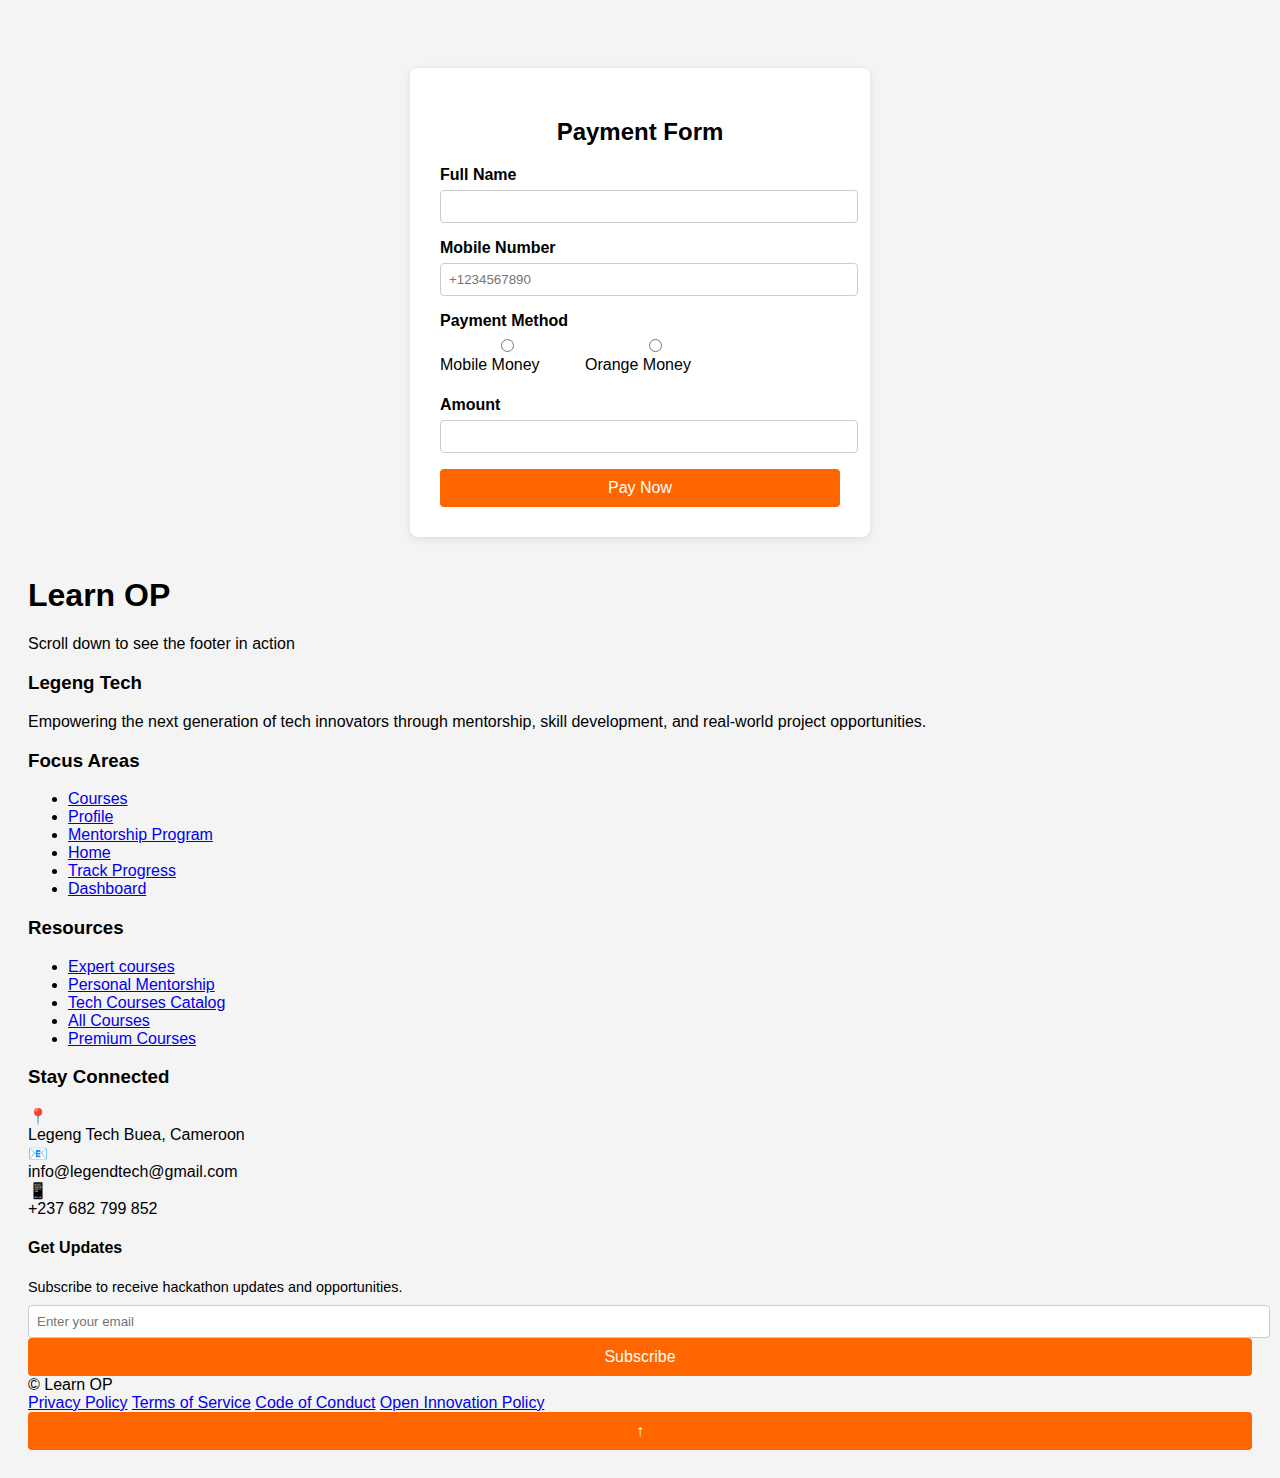
<file: payindex.html>
<!DOCTYPE html>
<html lang="en">
<head>
    <meta charset="UTF-8">
    <meta name="viewport" content="width=device-width, initial-scale=1">
    <title>Payment Form</title>
    <link rel="stylesheet" href="style.css">
</head>
<body>
    <form class="payment-form" id="paymentForm">
        <h2>Payment Form</h2>
        <div class="form-group">
            <label for="fullname">Full Name</label>
            <input type="text" id="fullname" name="fullname" required>
        </div>
        <div class="form-group">
            <label for="phone">Mobile Number</label>
            <input type="tel" id="phone" name="phone" required pattern="^\+?\d{7,15}$" placeholder="+1234567890">
        </div>
        <div class="form-group">
            <label>Payment Method</label>
            <div class="payment-methods">
                <label>
                    <input type="radio" name="paymentMethod" value="mobileMoney" required>
                    Mobile Money
                </label>
                <label>
                    <input type="radio" name="paymentMethod" value="orangeMoney">
                    Orange Money
                </label>
            </div>
        </div>
        <div class="form-group">
            <label for="amount">Amount</label>
            <input type="number" id="amount" name="amount" min="1" required>
        </div>
        <button type="submit">Pay Now</button>
    </form>
    <script src="script.js"></script>
     <div class="content">
        <h1>Learn OP</h1>
        <p>Scroll down to see the footer in action</p>
    </div>

    <!-- Footer -->
    <footer class="footer">
        <div class="floating-elements">
            <div class="floating-element"></div>
            <div class="floating-element"></div>
            <div class="floating-element"></div>
        </div>
        
        <div class="footer-content">
            <div class="footer-main">
                <!-- About Section -->
                <div class="footer-section">
                    <h3>Legeng Tech</h3>
                    <p>Empowering the next generation of tech innovators through mentorship, skill development, and real-world project opportunities.</p>
                </div>

                <!-- Focus Areas -->
                <div class="footer-section">
                    <h3>Focus Areas</h3>
                    <ul class="footer-links">
                        <li><a href="#">Courses</a></li>
                        <li><a href="#">Profile</a></li>
                        <li><a href="#">Mentorship Program</a></li>
                        <li><a href="#">Home</a></li>
                        <li><a href="#">Track Progress</a></li>
                        <li><a href="#">Dashboard</a></li>
                    </ul>
                </div>

                <!-- Resources -->
                <div class="footer-section">
                    <h3>Resources</h3>
                    <ul class="footer-links">
                        <li><a href="#">Expert courses</a></li>
                        <li><a href="#">Personal Mentorship</a></li>
                        <li><a href="#">Tech Courses Catalog</a></li>
                        <li><a href="#">All Courses</a></li>
                        <li><a href="#">Premium Courses</a></li>
                       </ul>
                </div>

                <!-- Contact & Newsletter -->
                <div class="footer-section">
                    <h3>Stay Connected</h3>
                    <div class="contact-info">
                        <div class="contact-item">
                            <div class="contact-icon">📍</div>
                            <span>Legeng Tech Buea, Cameroon</span>
                        </div>
                        <div class="contact-item">
                            <div class="contact-icon">📧</div>
                            <span>info@legendtech@gmail.com</span>
                        </div>
                        <div class="contact-item">
                            <div class="contact-icon">📱</div>
                            <span>+237 682 799 852</span>
                        </div>
                    </div>
                    
                    <div class="newsletter">
                        <h4>Get Updates</h4>
                        <p style="font-size: 0.9rem; margin-bottom: 10px;">Subscribe to receive hackathon updates and opportunities.</p>
                        <form class="newsletter-form" onsubmit="handleNewsletterSubmit(event)">
                            <input type="email" class="newsletter-input" placeholder="Enter your email" required>
                            <button type="submit" class="newsletter-btn">Subscribe</button>
                        </form>
                    </div>
                </div>
            </div>

            <div class="footer-bottom">
                <div class="footer-bottom-content">
                    <div class="copyright">
                        © Learn OP
                    </div>
                    <div class="footer-legal">
                        <a href="#">Privacy Policy</a>
                        <a href="#">Terms of Service</a>
                        <a href="#">Code of Conduct</a>
                        <a href="#">Open Innovation Policy</a>
                    </div>
                </div>
            </div>
        </div>
    </footer>

    <!-- Scroll to Top Button -->
    <button class="scroll-top" onclick="scrollToTop()" title="Back to top">↑</button>

    <script>
        // Scroll to top functionality
        function scrollToTop() {
            window.scrollTo({
                top: 0,
                behavior: 'smooth'
            });
        }

        // Show/hide scroll to top button
        window.addEventListener('scroll', function() {
            const scrollTop = document.querySelector('.scroll-top');
            if (window.pageYOffset > 300) {
                scrollTop.classList.add('show');
            } else {
                scrollTop.classList.remove('show');
            }
        });

        // Newsletter form handling
        function handleNewsletterSubmit(event) {
            event.preventDefault();
            const email = event.target.querySelector('.newsletter-input').value;
            
            // Simulate newsletter subscription
            const button = event.target.querySelector('.newsletter-btn');
            const originalText = button.textContent;
            
            button.textContent = 'Subscribing...';
            button.disabled = true;
            
            setTimeout(() => {
                button.textContent = 'Subscribed! ✓';
                button.style.background = 'linear-gradient(45deg, #28a745, #20c997)';
                
                setTimeout(() => {
                    button.textContent = originalText;
                    button.disabled = false;
                    button.style.background = 'linear-gradient(45deg, #ff6b6b, #ffd93d)';
                    event.target.reset();
                }, 2000);
            }, 1500);
        }

        // Add smooth hover effects to social links
        document.querySelectorAll('.social-link').forEach(link => {
            link.addEventListener('mouseenter', function() {
                this.style.transform = 'translateY(-3px) scale(1.1)';
            });
            
            link.addEventListener('mouseleave', function() {
                this.style.transform = 'translateY(0) scale(1)';
            });
        });

        // Animate elements on scroll
        function animateOnScroll() {
            const footer = document.querySelector('.footer');
            const footerRect = footer.getBoundingClientRect();
            const windowHeight = window.innerHeight;
            
            if (footerRect.top < windowHeight && footerRect.bottom > 0) {
                footer.classList.add('footer-visible');
            }
        }

        window.addEventListener('scroll', animateOnScroll);
        window.addEventListener('load', animateOnScroll);

        // Add click effects to footer links
        document.querySelectorAll('.footer-links a').forEach(link => {
            link.addEventListener('click', function(e) {
                e.preventDefault();
                
                // Create ripple effect
                const ripple = document.createElement('span');
                ripple.style.cssText = `
                    position: absolute;
                    background: rgba(255, 255, 255, 0.3);
                    border-radius: 50%;
                    width: 100px;
                    height: 100px;
                    left: ${e.clientX - this.getBoundingClientRect().left - 50}px;
                    top: ${e.clientY - this.getBoundingClientRect().top - 50}px;
                    animation: ripple 0.6s ease-out;
                    pointer-events: none;
                `;
                
                this.style.position = 'relative';
                this.style.overflow = 'hidden';
                this.appendChild(ripple);
                
                setTimeout(() => {
                    ripple.remove();
                }, 600);
            });
        });

        // Add CSS for ripple animation
        const style = document.createElement('style');
        style.textContent = `
            @keyframes ripple {
                0% {
                    transform: scale(0);
                    opacity: 1;
                }
                100% {
                    transform: scale(1);
                    opacity: 0;
                }
            }
        `;
        document.head.appendChild(style);

        // Initialize
        document.addEventListener('DOMContentLoaded', function() {
            console.log('Code4Change Footer Loaded Successfully! 🚀');
        });
    </script>
</body>
</html>
</file>
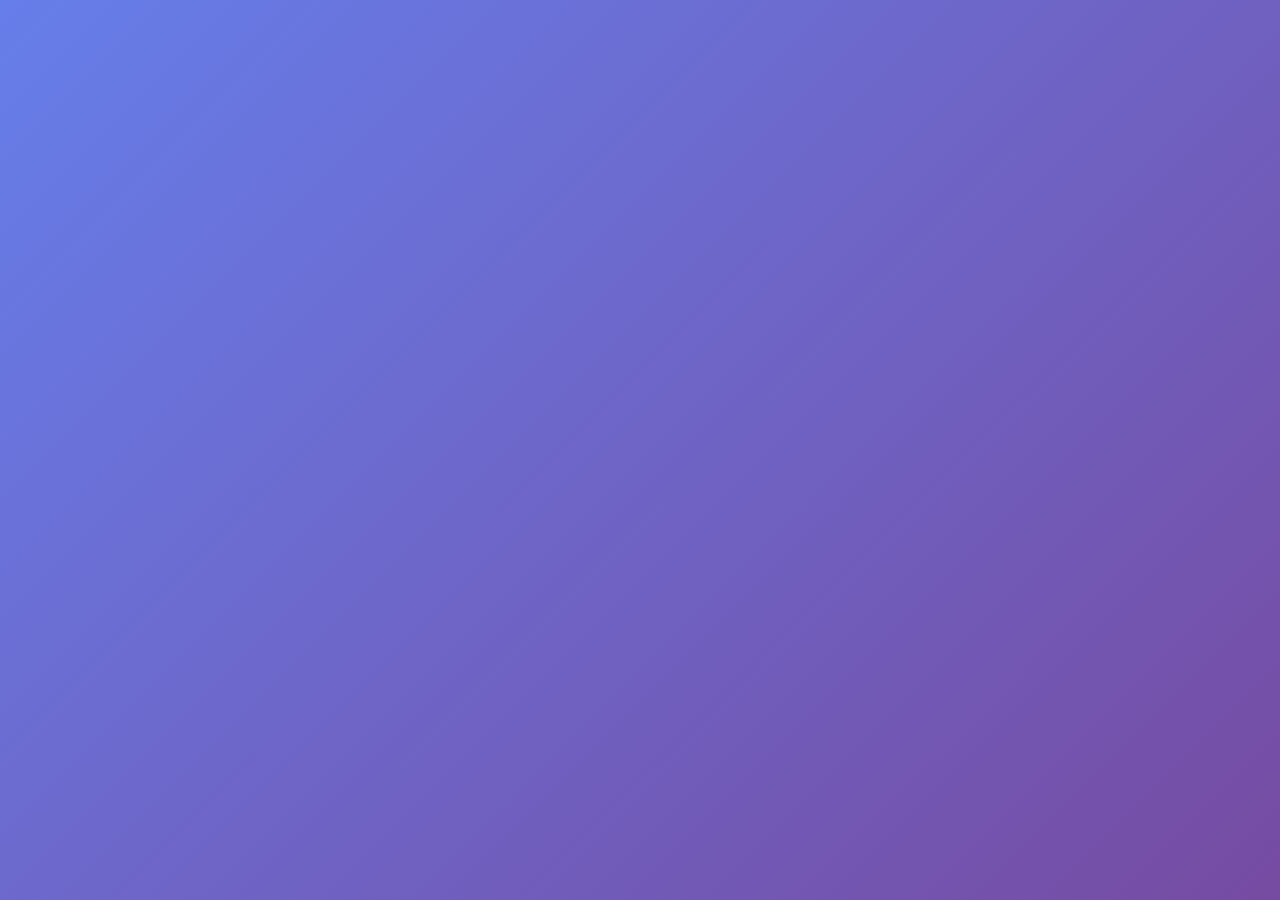
<file: saving.html>
<!DOCTYPE html>
<html lang="en">
<head>
    <meta charset="UTF-8">
    <meta name="viewport" content="width=device-width, initial-scale=1.0">
    <title>TechMentor Pro - Project-Based Tech Learning</title>
    <style>
        * {
            margin: 0;
            padding: 0;
            box-sizing: border-box;
        }

        body {
            font-family: 'Inter', -apple-system, BlinkMacSystemFont, sans-serif;
            background: linear-gradient(135deg, #667eea 0%, #764ba2 100%);
            min-height: 100vh;
            color: #333;
<!-- Remove nav bar styles and all nav bar related code -->

/* Remove nav bar styles */
    }

    .container {
        max-width: 1200px;
        margin: 0 auto;
        padding: 0 20px;
    }

    /* Header */
    header {
        background: rgba(255, 255, 255, 0.95);
        backdrop-filter: blur(10px);
        box-shadow: 0 8px 32px rgba(0, 0, 0, 0.1);
        padding: 1rem 0;
        position: fixed;
        top: 0;
        left: 0;
        right: 0;
        z-index: 1000;
    }

    nav {
        display: flex;
        justify-content: space-between;
        align-items: center;
    }

    .logo {
        font-size: 1.8rem;
        font-weight: 800;
        background: linear-gradient(45deg, #667eea, #764ba2);
        -webkit-background-clip: text;
        -webkit-text-fill-color: transparent;
        background-clip: text;
    }

    .nav-links {
        display: flex;
        list-style: none;
        gap: 2rem;
    }

    .nav-links a {
        text-decoration: none;
        color: #333;
        font-weight: 500;
        transition: all 0.3s ease;
        position: relative;
    }

    .nav-links a:hover {
        color: #667eea;
        transform: translateY(-2px);
    }

    .nav-links a::after {
        content: '';
        position: absolute;
        bottom: -5px;
        left: 0;
        width: 0;
        height: 2px;
        background: linear-gradient(45deg, #667eea, #764ba2);
        transition: width 0.3s ease;
    }

    .nav-links a:hover::after {
        width: 100%;
    }

    .auth-buttons {
        display: flex;
        gap: 1rem;
    }

    .btn {
        padding: 0.75rem 1.5rem;
        border: none;
        font-weight: 600;
        cursor: pointer;
        transition: all 0.3s ease;
        text-decoration: none;
        display: inline-block;
    }

    .btn-primary {
        background: linear-gradient(45deg, #667eea, #764ba2);
        color: white;
        box-shadow: 0 4px 15px rgba(102, 126, 234, 0.4);
    }

    .btn-primary:hover {
        transform: translateY(-3px);
        box-shadow: 0 8px 25px rgba(102, 126, 234, 0.6);
    }

    .btn-secondary {
        background: transparent;
        color: #667eea;
        border: 2px solid #667eea;
    }

    .btn-secondary:hover {
        background: #667eea;
        color: white;
        transform: translateY(-2px);
    }

    /* Main Content */
    main {
        margin-top: 80px;
        padding: 2rem 0;
    }

    .hero {
        text-align: center;
        padding: 4rem 0;
        background: rgba(255, 255, 255, 0.1);
        backdrop-filter: blur(10px);
        margin: 2rem 0;
        border: 1px solid rgba(255, 255, 255, 0.2);
    }

    .hero h1 {
        font-size: 3.5rem;
        font-weight: 800;
        color: white;
        margin-bottom: 1rem;
        text-shadow: 2px 2px 4px rgba(0, 0, 0, 0.3);
    }

    .hero p {
        font-size: 1.3rem;
        color: rgba(255, 255, 255, 0.9);
        margin-bottom: 2rem;
        max-width: 600px;
        margin-left: auto;
        margin-right: auto;
    }

    /* Sections */
    .section {
        display: none;
        background: white;
        padding: 2rem;
        margin: 2rem 0;
        box-shadow: 0 10px 40px rgba(0, 0, 0, 0.1);
        border: 1px solid rgba(255, 255, 255, 0.2);
    }

    .section.active {
        display: block;
        animation: fadeInUp 0.6s ease;
    }

    @keyframes fadeInUp {
        from {
        opacity: 0;
        transform: translateY(30px);
        }
        to {
        opacity: 1;
        transform: translateY(0);
        }
    }

    .section h2 {
        font-size: 2.5rem;
        margin-bottom: 2rem;
        color: #333;
        text-align: center;
    }

    /* Dashboard */
    .dashboard-grid {
        display: grid;
        grid-template-columns: repeat(auto-fit, minmax(300px, 1fr));
        gap: 2rem;
        margin-bottom: 2rem;
    }

    .dashboard-card {
        background: linear-gradient(135deg, #f093fb 0%, #f5576c 100%);
        color: white;
        padding: 2rem;
        text-align: center;
        box-shadow: 0 8px 32px rgba(0, 0, 0, 0.1);
        transition: transform 0.3s ease;
    }

    .dashboard-card:hover {
        transform: translateY(-5px);
    }

    .dashboard-card h3 {
        font-size: 1.5rem;
        margin-bottom: 1rem;
    }

    .dashboard-card .metric {
        font-size: 2.5rem;
        font-weight: 800;
        margin-bottom: 0.5rem;
    }

    /* Progress Bar */
    .progress-bar {
        background: rgba(255, 255, 255, 0.3);
        height: 12px;
        margin: 1rem 0;
        overflow: hidden;
    }

    .progress-fill {
        background: linear-gradient(45deg, #667eea, #764ba2);
        height: 100%;
        transition: width 0.3s ease;
    }

    /* Courses Grid */
    .courses-grid {
        display: grid;
        grid-template-columns: repeat(auto-fit, minmax(350px, 1fr));
        gap: 2rem;
    }

    .course-card {
        background: white;
        padding: 2rem;
        box-shadow: 0 8px 32px rgba(0, 0, 0, 0.1);
        transition: all 0.3s ease;
        border: 1px solid rgba(0, 0, 0, 0.1);
    }

    .course-card:hover {
        transform: translateY(-5px);
        box-shadow: 0 15px 50px rgba(0, 0, 0, 0.15);
    }

    .course-card h3 {
        color: #667eea;
        margin-bottom: 1rem;
        font-size: 1.4rem;
    }

    .course-card .price {
        background: linear-gradient(45deg, #667eea, #764ba2);
        color: white;
        padding: 0.5rem 1rem;
        display: inline-block;
        margin: 1rem 0;
        font-weight: 600;
    }

    .course-card .free {
        background: linear-gradient(45deg, #4facfe, #00f2fe);
    }

    /* Mentor Cards */
    .mentor-card {
        background: linear-gradient(135deg, #a8edea 0%, #fed6e3 100%);
        padding: 2rem;
        text-align: center;
        box-shadow: 0 8px 32px rgba(0, 0, 0, 0.1);
        transition: transform 0.3s ease;
    }

    .mentor-card:hover {
        transform: translateY(-5px);
    }

    .mentor-avatar {
        width: 80px;
        height: 80px;
        background: linear-gradient(45deg, #667eea, #764ba2);
        margin: 0 auto 1rem;
        display: flex;
        align-items: center;
        justify-content: center;
        color: white;
        font-size: 2rem;
        font-weight: 800;
    }

    /* Startup Ideas */
    .startup-card {
        background: linear-gradient(135deg, #667eea 0%, #764ba2 100%);
        color: white;
        padding: 2rem;
        margin: 1rem 0;
        box-shadow: 0 8px 32px rgba(0, 0, 0, 0.1);
    }

    .startup-card h4 {
        font-size: 1.3rem;
        margin-bottom: 1rem;
    }

    .investment-needed {
        background: rgba(255, 255, 255, 0.2);
        padding: 0.5rem 1rem;
        display: inline-block;
        margin-top: 1rem;
        font-weight: 600;
    }

    /* Savings Tracker */
    .savings-container {
        background: linear-gradient(135deg, #ffecd2 0%, #fcb69f 100%);
        padding: 2rem;
        text-align: center;
        margin: 2rem 0;
    }

    .savings-amount {
        font-size: 3rem;
        font-weight: 800;
        color: #333;
        margin: 1rem 0;
    }

    .savings-goal {
        background: rgba(255, 255, 255, 0.8);
        padding: 1rem 2rem;
        margin: 1rem;
        display: inline-block;
    }

    /* Badges */
    .badges-container {
        display: flex;
        flex-wrap: wrap;
        gap: 1rem;
        margin: 2rem 0;
    }

    .badge {
        background: linear-gradient(45deg, #ff9a9e, #fecfef);
        color: #333;
        padding: 0.5rem 1rem;
        font-weight: 600;
        box-shadow: 0 4px 15px rgba(0, 0, 0, 0.1);
    }

    /* Forms */
    .form-group {
        margin-bottom: 1.5rem;
    }

    .form-group label {
        display: block;
        margin-bottom: 0.5rem;
        font-weight: 600;
        color: #333;
    }

    .form-group input,
    .form-group select,
    .form-group textarea {
        width: 100%;
        padding: 1rem;
        border: 2px solid #e0e0e0;
        font-size: 1rem;
        transition: all 0.3s ease;
    }

    .form-group input:focus,
    .form-group select:focus,
    .form-group textarea:focus {
        outline: none;
        border-color: #667eea;
        box-shadow: 0 0 0 3px rgba(102, 126, 234, 0.1);
    }

    /* Payment Methods */
    .payment-methods {
        display: grid;
        grid-template-columns: repeat(auto-fit, minmax(250px, 1fr));
        gap: 1rem;
        margin: 1rem 0;
    }

    .payment-option {
        background: linear-gradient(135deg, #667eea 0%, #764ba2 100%);
        color: white;
        padding: 1.5rem;
        text-align: center;
        cursor: pointer;
        transition: all 0.3s ease;
        border: 2px solid transparent;
    }

    .payment-option:hover {
        transform: translateY(-3px);
        box-shadow: 0 8px 25px rgba(102, 126, 234, 0.6);
    }

    .payment-option.selected {
        border-color: #ffd700;
        box-shadow: 0 0 20px rgba(255, 215, 0, 0.5);
    }

    .payment-option h4 {
        font-size: 1.2rem;
        margin-bottom: 0.5rem;
    }

    .payment-option p {
        font-size: 0.9rem;
        opacity: 0.9;
    }

    .orange-money {
        background: linear-gradient(135deg, #ff6600 0%, #ff9933 100%);
    }

    .mobile-money {
        background: linear-gradient(135deg, #00cc66 0%, #33dd77 100%);
    }

    /* Responsive */
    @media (max-width: 768px) {
        .nav-links {
        display: none;
        }
        
        .hero h1 {
        font-size: 2.5rem;
        }
        
        .hero p {
        font-size: 1.1rem;
        }
        
        .dashboard-grid {
        grid-template-columns: 1fr;
        }
        
        .courses-grid {
        grid-template-columns: 1fr;
        }
    }

    /* Modal */
    .modal {
        display: none;
        position: fixed;
        top: 0;
        left: 0;
        width: 100%;
        height: 100%;
        background: rgba(0, 0, 0, 0.8);
        z-index: 2000;
        align-items: center;
        justify-content: center;
    }

    .modal.active {
        display: flex;
    }

    .modal-content {
        background: white;
        padding: 2rem;
        max-width: 500px;
        width: 90%;
        max-height: 80vh;
        overflow-y: auto;
    }

    .close-modal {
        float: right;
        font-size: 2rem;
        cursor: pointer;
        color: #999;
    }

    /* Nkwa API Status */
    .api-status {
        background: linear-gradient(135deg, #00cc66 0%, #33dd77 100%);
        color: white;
        padding: 0.5rem 1rem;
        font-size: 0.9rem;
        font-weight: 600;
        margin-bottom: 1rem;
        text-align: center;
    }

    .api-status.error {
        background: linear-gradient(135deg, #ff6b6b 0%, #ff8e8e 100%);
    }
    </style>
</head>
<body>
    <!-- <header>
        <nav class="container">
            <div class="logo">Learn-OP</div>
            <ul class="nav-links">
                <li><a href="#" onclick="showSection('home')">Home</a></li>
                <li><a href="#" onclick="showSection('courses')">Courses</a></li>
                <li><a href="#" onclick="showSection('dashboard')">Dashboard</a></li>
                <li><a href="#" onclick="showSection('mentors')">Mentors</a></li>
                <li><a href="#" onclick="showSection('savings')">Savings</a></li>
                <li><a href="#" onclick="showSection('startups')">Startups</a></li>
            </ul>
            <div class="auth-buttons">
                <a href="#" class="btn btn-secondary" onclick="showModal('login')">Login</a>
                <a href="#" class="btn btn-primary" onclick="showModal('register')">Register</a>
            </div>
        </nav>
    </header>

    <main class="container">
        <!-- Hero Section -->
        <!-- <div class="hero" id="home-section">
            <h1>Master Tech Through Real Projects</h1>
            <p>Learn by building, get mentored by experts, and launch your tech career or startup with confidence</p>
            <a href="#" class="btn btn-primary" onclick="showModal('register')">Start Your Journey</a>
        </div> -->

        <!-- Dashboard Section -->
        <!-- <div class="section" id="dashboard">
            <h2>Your Learning Dashboard</h2>
            <div class="dashboard-grid">
                <div class="dashboard-card">
                    <h3>Current Rank</h3>
                    <div class="metric" id="user-rank">15</div>
                    <p>Rising Developer</p>
                </div>
                <div class="dashboard-card">
                    <h3>Courses Completed</h3>
                    <div class="metric" id="courses-completed">8</div>
                    <p>Out of 12 enrolled</p>
                </div>
                <div class="dashboard-card">
                    <h3>Projects Built</h3>
                    <div class="metric" id="projects-completed">12</div>
                    <p>Portfolio ready</p>
                </div>
                <div class="dashboard-card">
                    <h3>Activity Score</h3>
                    <div class="metric" id="activity-score">85%</div>
                    <p>Very Active</p>
                </div>
            </div>
            
            <div class="progress-container">
                <h3>Current Course Progress</h3>
                <div class="progress-bar">
                    <div class="progress-fill" style="width: 65%"></div>
                </div>
                <p>React Advanced Patterns - 65% Complete</p>
            </div>

            <div class="badges-container">
                <div class="badge">JavaScript Master</div>
                <div class="badge">React Expert</div>
                <div class="badge">API Builder</div>
                <div class="badge">Team Player</div>
                <div class="badge">Project Completer</div>
            </div>
        </div>

        <!-- Courses Section -->
        <!-- <div class="section" id="courses">
            <h2>Project-Based Courses</h2>
            <div class="courses-grid">
                <div class="course-card">
                    <h3>Full-Stack Web Development</h3>
                    <p>Build 5 real-world applications from scratch. Learn React, Node.js, MongoDB, and deployment strategies.</p>
                    <div class="price">15,000 XAF</div>
                    <p><strong>Projects:</strong> E-commerce site, Social media app, Task manager</p>
                    <button class="btn btn-primary" onclick="enrollCourse('fullstack')">Enroll Now</button>
                </div>
                
                <div class="course-card">
                    <h3>Mobile App Development</h3>
                    <p>Create iOS and Android apps using React Native. Build your app portfolio with mentor guidance.</p>
                    <div class="price">20,000 XAF</div>
                    <p><strong>Projects:</strong> Weather app, Chat app, Food delivery app</p>
                    <button class="btn btn-primary" onclick="enrollCourse('mobile')">Enroll Now</button>
                </div>
                
                <div class="course-card">
                    <h3>Data Science & AI</h3>
                    <p>Master Python, machine learning, and data visualization through hands-on projects.</p>
                    <div class="price">25,000 XAF</div>
                    <p><strong>Projects:</strong> Predictive models, Data dashboards, AI chatbot</p>
                    <button class="btn btn-primary" onclick="enrollCourse('datascience')">Enroll Now</button>
                </div>
                
                <div class="course-card">
                    <h3>DevOps & Cloud Computing</h3>
                    <p>Learn Docker, Kubernetes, AWS, and CI/CD pipelines through real deployment scenarios.</p>
                    <div class="price">18,000 XAF</div>
                    <p><strong>Projects:</strong> Containerized apps, Cloud infrastructure, Automated pipelines</p>
                    <button class="btn btn-primary" onclick="enrollCourse('devops')">Enroll Now</button>
                </div>
                 -->
                <!-- <div class="course-card">
                    <h3>Cybersecurity Fundamentals</h3>
                    <p>Hands-on security testing, ethical hacking, and security system implementation.</p>
                    <div class="price free">Free</div>
                    <p><strong>Projects:</strong> Security audit, Penetration testing, Security dashboard</p>
                    <button class="btn btn-primary" onclick="enrollCourse('security')">Start Free Course</button>
                </div>
                
                <div class="course-card">
                    <h3>Blockchain Development</h3>
                    <p>Build decentralized applications and smart contracts on Ethereum and other blockchains.</p>
                    <div class="price">28,000 XAF</div>
                    <p><strong>Projects:</strong> DeFi app, NFT marketplace, Voting system</p>
                    <button class="btn btn-primary" onclick="enrollCourse('blockchain')">Enroll Now</button>
                </div>
            </div>
        </div> -->

        <!-- Mentors Section -->
        <!-- <div class="section" id="mentors">
            <h2>Your Assigned Mentors</h2>
            <div class="courses-grid">
                <div class="mentor-card">
                    <div class="mentor-avatar">SM</div>
                    <h3>Sarah Martinez</h3>
                    <p><strong>Full-Stack Expert</strong></p>
                    <p>Former Google engineer with 8 years experience. Specializes in React, Node.js, and system design.</p>
                    <p><strong>Your Projects:</strong> E-commerce platform, API development</p>
                    <button class="btn btn-primary" onclick="contactMentor('sarah')">Message Mentor</button>
                </div>
                
                <div class="mentor-card">
                    <div class="mentor-avatar">RK</div>
                    <h3>Raj Kumar</h3>
                    <p><strong>Data Science Lead</strong></p>
                    <p>PhD in Machine Learning, worked at Microsoft and startups. Expert in Python, TensorFlow, and AI.</p>
                    <p><strong>Available for:</strong> Data Science projects, AI implementation</p> -->
                    <!-- <button class="btn btn-primary" onclick="contactMentor('raj')">Request Mentor</button>
                </div>
                
                <div class="mentor-card">
                    <div class="mentor-avatar">AJ</div>
                    <h3>Amanda Johnson</h3>
                    <p><strong>Mobile Development</strong></p>
                    <p>iOS and Android expert, published 50+ apps. Focuses on UX/UI and performance optimization.</p>
                    <p><strong>Available for:</strong> Mobile app projects, App Store optimization</p>
                    <button class="btn btn-primary" onclick="contactMentor('amanda')">Request Mentor</button>
                </div>
            </div>
        </div> --> 

        <!-- Savings Section -->
        <div class="section" id="savings">
            <h2>Learning Savings & Startup Fund</h2>
            <div class="savings-container">
                <h3>Your Startup Fund</h3>
                <div class="savings-amount" id="savings-amount">1,225,000 XAF</div>
                <p>Keep saving while learning - your future startup awaits!</p>
                
                <div class="savings-goal">Goal: 2,500,000 XAF for Mobile App Startup</div>
                <div class="savings-goal">Recommended: 5,000,000 XAF for SaaS Platform</div>
                
                <div class="progress-bar" style="margin-top: 2rem;">
                    <div class="progress-fill" style="width: 49%"></div>
                </div>
                <p>49% to your first startup goal</p>
                
                <button class="btn btn-primary" onclick="showModal('addFunds')" style="margin-top: 2rem;">Add Funds</button>
            </div>
            
            <div class="form-group">
                <label>Monthly Savings Goal</label>
                <input type="number" id="monthly-goal" placeholder="Enter amount in XAF" value="100000">
            </div>
            <button class="btn btn-secondary" onclick="updateSavingsGoal()">Update Goal</button>
        </div>

        <!-- Startups Section -->
        <div class="section" id="startups">
            <h2>Recommended Startup Ideas</h2>
            <p style="text-align: center; margin-bottom: 2rem;">Based on your completed courses and savings amount</p>
            
            <div class="startup-card">
                <h4>🚀 AI-Powered Task Manager</h4>
                <p>Your skills in Full-Stack Development + Data Science make this perfect! Build an intelligent task management app that learns user behavior and optimizes productivity.</p>
                <div class="investment-needed">Investment Needed: 1,500,000 - 4,000,000 XAF</div>
                <p><strong>Match Score:</strong> 95% - You have the required skills!</p>
                <button class="btn btn-primary" onclick="exploreStartup('ai-task-manager')">Explore Opportunity</button>
            </div>
            
            <div class="startup-card">
                <h4>📱 Local Service Marketplace</h4>
                <p>Use your mobile development skills to create a platform connecting local service providers with customers in your area.</p>
                <div class="investment-needed">Investment Needed: 1,000,000 - 2,500,000 XAF</div>
                <p><strong>Match Score:</strong> 88% - Great fit for your mobile skills!</p>
                <button class="btn btn-primary" onclick="exploreStartup('service-marketplace')">Explore Opportunity</button>
            </div>
            
            <div class="startup-card">
                <h4>🎓 Skill-Sharing Platform for Developers</h4>
                <p>Create a platform where developers can teach and learn from each other through micro-courses and peer mentoring.</p>
                <div class="investment-needed">Investment Needed: 2,500,000 - 6,000,000 XAF</div>
                <p><strong>Match Score:</strong> 92% - Perfect blend of your experience!</p>
                <button class="btn btn-primary" onclick="exploreStartup('skill-sharing')">Explore Opportunity</button>
            </div>
        </div>
    </main>

    <!-- Modals -->
    <div class="modal" id="loginModal">
        <div class="modal-content">
            <span class="close-modal" onclick="closeModal('loginModal')">&times;</span>
            <h2>Login to TechMentor Pro</h2>
            <form onsubmit="handleLogin(event)">
                <div class="form-group">
                    <label>Email</label>
                    <input type="email" required>
                </div>
                <div class="form-group">
                    <label>Password</label>
                    <input type="password" required>
                </div>
                <button type="submit" class="btn btn-primary">Login</button>
            </form>
        </div>
    </div>

    <!-- <div class="modal" id="registerModal">
        <div class="modal-content">
            <span class="close-modal" onclick="closeModal('registerModal')">&times;</span>
            <h2>Join TechMentor Pro</h2>
            <form onsubmit="handleRegister(event)">
                <div class="form-group">
                    <label>Full Name</label>
                    <input type="text" required>
                </div>
                <div class="form-group">
                    <label>Email</label>
                    <input type="email" required>
                </div>
                <div class="form-group">
                    <label>Password</label>
                    <input type="password" required>
                </div>
                <div class="form-group">
                    <label>Learning Goal</label>
                    <select required>
                        <option>Job Seeker - Get hired as a developer</option>
                        <option>Entrepreneur - Start my own tech business</option>
                        <option>Career Change - Switch to tech industry</option>
                        <option>Skill Enhancement - Improve current tech skills</option>
                    </select>
                </div>
                <div class="form-group">
                    <label>Experience Level</label>
                    <select required>
                        <option>Complete Beginner</option>
                        <option>Some Programming Experience</option>
                        <option>Intermediate Developer</option>
                        <option>Experienced Developer</option>
                    </select>
                </div>
                <button type="submit" class="btn btn-primary">Create Account & Get Matched with Mentor</button>
            </form>
        </div>
    </div> -->

    <div class="modal" id="addFundsModal">
        <div class="modal-content">
            <span class="close-modal" onclick="closeModal('addFundsModal')">&times;</span>
            <h2>Add to Startup Fund</h2>
            <div class="api-status" id="nkwa-status">🔗 Nkwa Payment API Connected</div>
            <form onsubmit="addFunds(event)">
                <div class="form-group">
                    <label>Amount to Add (XAF)</label>
                    <input type="number" id="fund-amount" placeholder="Enter amount in XAF" required>
                </div>
                <div class="form-group">
                    <label>Payment Method</label>
                    <div class="payment-methods">
                        <div class="payment-option mobile-money" onclick="selectPayment('mobile-money')">
                            <h4>📱 Mobile Money</h4>
                            <p>MTN, Moov, Nexttel</p>
                        </div>
                        <div class="payment-option orange-money" onclick="selectPayment('orange-money')">
                            <h4>📱 Orange Money</h4>
                            <!-- <p>MTN, Moov, Nexttel</p> -->
                        </div>
                        <button type="submit" class="btn btn-primary">Add Funds</button>
                    </form>
                </div>
            </div>
        
            <script>
                // Global state
                let currentUser = {
                    name: 'Alex Thompson',
                    rank: 15,
                    coursesCompleted: 8,
                    projectsCompleted: 12,
                    activityScore: 85,
                    savingsAmount: 2450,
                    badges: ['JavaScript Master', 'React Expert', 'API Builder', 'Team Player', 'Project Completer']
                };
        
                // Navigation
                function showSection(sectionName) {
                    // Hide all sections
                    const sections = document.querySelectorAll('.section');
                    sections.forEach(section => section.classList.remove('active'));
                    
                    // Hide hero
                    const hero = document.getElementById('home-section');
                    if (sectionName === 'home') {
                        hero.style.display = 'block';
                    } else {
                        hero.style.display = 'none';
                        // Show selected section
                        const targetSection = document.getElementById(sectionName);
                        if (targetSection) {
                            targetSection.classList.add('active');
                        }
                    }
                }
        
                // Modal functions
                function showModal(modalName) {
                    const modal = document.getElementById(modalName + 'Modal');
                    if (modal) {
                        modal.classList.add('active');
                    }
                }
        
                function closeModal(modalId) {
                    const modal = document.getElementById(modalId);
                    if (modal) {
                        modal.classList.remove('active');
                    }
                }
        
                // Authentication
                // function handleLogin(event) {
                //     event.preventDefault();
                //     alert('Login functionality would connect to your backend authentication system');
                //     closeModal('loginModal');
                //     showSection('dashboard');
                // }
        
                // function handleRegister(event) {
                //     event.preventDefault();
                //     alert('Registration successful! You have been matched with a mentor based on your goals and experience level.');
                //     closeModal('registerModal');
                //     showSection('dashboard');
                //     // Simulate mentor assignment
                //     setTimeout(() => {
                //         alert('🎉 Great news! You have been matched with Sarah Martinez, a Full-Stack expert, as your primary mentor!');
                //     }, 2000);
                // }
        
                // Course enrollment
                // function enrollCourse(courseType) {
                //     const courses = {
                //         'fullstack': 'Full-Stack Web Development',
                //         'mobile': 'Mobile App Development', 
                //         'datascience': 'Data Science & AI',
                //         'devops': 'DevOps & Cloud Computing',
                //         'security': 'Cybersecurity Fundamentals',
                //         'blockchain': 'Blockchain Development'
                //     };
                    
                //     if (courseType === 'security') {
                //         alert(`🎉 Enrolled in ${courses[courseType]} successfully! This free course starts immediately.`);
                //     } else {
                //         if (confirm(`Enroll in ${courses[courseType]}? You will be charged and immediately matched with an expert mentor.`)) {
                //             alert(`🎉 Successfully enrolled in ${courses[courseType]}! Payment processed. Your mentor will contact you within 24 hours.`);
                //             // Update dashboard metrics
                //             updateDashboard();
                //         }
                //     }
                // }
        
                // Mentor interactions
        //         function contactMentor(mentorName) {
        //             const mentors = {
        //                 'sarah': 'Sarah Martinez',
        //                 'raj': 'Raj Kumar', 
        //                 'amanda': 'Amanda Johnson'
        //             };
                    
        //             if (mentorName === 'sarah') {
        //                 alert(`Opening chat with ${mentors[mentorName]}... 
                        
        // Sarah: "Hi! I've reviewed your e-commerce project. Great progress on the React components! Let's schedule a code review session this week."`);
        //             } else {
        //                 alert(`Request sent to ${mentors[mentorName]}! They will respond within 4 hours with availability for mentoring sessions.`);
        //             }
        //         }
        
                // Savings functions
                function updateSavingsGoal() {
                    const goalAmount = document.getElementById('monthly-goal').value;
                    if (goalAmount && goalAmount > 0) {
                        alert(`Monthly savings goal updated to ${goalAmount}! We'll send you reminders and tips to help you reach this goal.`);
                    }
                }
        
                function addFunds(event) {
                    event.preventDefault();
                    const amount = parseInt(document.getElementById('fund-amount').value);
                    if (amount && amount > 0) {
                        currentUser.savingsAmount += amount;
                        document.getElementById('savings-amount').textContent = currentUser.savingsAmount.toLocaleString();
                        alert(`${amount} added successfully! Your startup fund is now ${currentUser.savingsAmount.toLocaleString()}`);
                        
                        // Update progress bar
                        const progressPercent = (currentUser.savingsAmount / 5000) * 100;
                        const progressBar = document.querySelector('#savings .progress-fill');
                        progressBar.style.width = Math.min(progressPercent, 100) + '%';
                        
                        // Check if they can afford startup ideas
                        if (currentUser.savingsAmount >= 3000) {
                            setTimeout(() => {
                                alert('🚀 Great news! You now have enough funds to start the AI-Powered Task Manager startup. Check the Startups section!');
                            }, 1000);
                        }
                        
                        closeModal('addFundsModal');
                    }
                }
        
                // Startup exploration
                function exploreStartup(startupType) {
                    const startups = {
                        'ai-task-manager': {
                            name: 'AI-Powered Task Manager',
                            description: 'Detailed business plan, market research, and technical roadmap available.',
                            nextSteps: 'MVP development timeline: 3-4 months'
                        },
                        'service-marketplace': {
                            name: 'Local Service Marketplace', 
                            description: 'Market analysis for your area, competitor research, and user acquisition strategy.',
                            nextSteps: 'Beta launch possible in 2-3 months'
                        },
                        'skill-sharing': {
                            name: 'Skill-Sharing Platform',
                            description: 'Platform architecture, monetization model, and growth strategy outlined.',
                            nextSteps: 'Seek co-founder and begin development'
                        }
                    };
                    
                    const startup = startups[startupType];
                    if (startup) {
                        alert(`🚀 ${startup.name}
                        
        ${startup.description}
                        
        Next Steps: ${startup.nextSteps}
                        
        Would you like to connect with potential angel investors who have shown interest in similar ideas?`);
                        
                        // Simulate investor connection
                        setTimeout(() => {
                            if (confirm('An angel investor from TechVenture Capital wants to schedule a call about your startup idea. Accept connection?')) {
                                alert('📅 Meeting scheduled! Lisa Chen from TechVenture will call you tomorrow at 2 PM to discuss funding opportunities.');
                            }
                        }, 2000);
                    }
                }
        
                // Dashboard updates
                function updateDashboard() {
                    // Simulate course completion
                    currentUser.coursesCompleted += 1;
                    currentUser.projectsCompleted += 2;
                    currentUser.activityScore = Math.min(currentUser.activityScore + 5, 100);
                    
                    // Update rank
                    if (currentUser.coursesCompleted > 10) {
                        currentUser.rank = Math.max(currentUser.rank - 2, 1);
                    }
                    
                    // Update display
                    document.getElementById('courses-completed').textContent = currentUser.coursesCompleted;
                    document.getElementById('projects-completed').textContent = currentUser.projectsCompleted;
                    document.getElementById('activity-score').textContent = currentUser.activityScore + '%';
                    document.getElementById('user-rank').textContent = currentUser.rank;
                }
        
                // Job recommendation system
                function checkJobRecommendations() {
                    if (currentUser.coursesCompleted >= 5 && currentUser.projectsCompleted >= 8) {
                        setTimeout(() => {
                            alert(`🎯 Job Opportunity Alert!
                            
        Based on your excellent performance, TechCorp Inc. wants to interview you for a Senior React Developer position ($95k-$120k).
                            
        Your profile matches 94% of their requirements. Would you like us to forward your portfolio?`);
                        }, 3000);
                    }
                }
        
                // Corporate partnership notifications
                function showPartnershipOpportunities() {
                    const partnerships = [
                        'Google is sponsoring 50 scholarships for our Cloud Computing course',
                        'Microsoft Azure credits available for top-performing students', 
                        'Amazon is hiring directly from our DevOps program graduates',
                        'Netflix is looking for interns from our Full-Stack course'
                    ];
                    
                    const randomPartnership = partnerships[Math.floor(Math.random() * partnerships.length)];
                    
                    setTimeout(() => {
                        alert(`🤝 Partnership Opportunity: ${randomPartnership}`);
                    }, 5000);
                }
        
                // Learning path recommendations
                function getPersonalizedPath() {
                    // Based on user's goals and current progress
                    const paths = {
                        'job-seeker': {
                            title: 'Job-Ready Developer Path',
                            courses: ['Full-Stack Web Development', 'DevOps & Cloud Computing', 'System Design'],
                            timeline: '6-8 months',
                            outcome: '95% job placement rate'
                        },
                        'entrepreneur': {
                            title: 'Tech Founder Path', 
                            courses: ['Full-Stack Web Development', 'Data Science & AI', 'Mobile Development'],
                            timeline: '8-12 months',
                            outcome: 'MVP ready + investor network'
                        }
                    };
                    
                    return paths['job-seeker']; // Default recommendation
                }
        
                // Gamification features
                function checkAchievements() {
                    const achievements = [];
                    
                    if (currentUser.coursesCompleted >= 5) {
                        achievements.push('🏆 Course Conquistador - Completed 5+ courses');
                    }
                    if (currentUser.projectsCompleted >= 10) {
                        achievements.push('🔨 Project Master - Built 10+ projects');
                    }
                    if (currentUser.activityScore >= 80) {
                        achievements.push('⚡ Super Active - 80%+ activity score');
                    }
                    if (currentUser.savingsAmount >= 2000) {
                        achievements.push('💰 Startup Saver - $2000+ in startup fund');
                    }
                    
                    if (achievements.length > 0) {
                        setTimeout(() => {
                            alert(`🎉 New Achievements Unlocked!\n\n${achievements.join('\n')}`);
                        }, 1000);
                    }
                }
        
                // Peer learning features
                function findStudyBuddies() {
                    const buddies = [
                        'Maria Rodriguez - Also learning React, in your timezone',
                        'David Kim - Working on similar e-commerce project',
                        'Jennifer Liu - Data Science student, looking for project partner'
                    ];
                    
                    alert(`👥 Study Buddy Recommendations:\n\n${buddies.join('\n')}\n\nWould you like to join a study group?`);
                }
        
                // Initialize app
                function initializeApp() {
                    // Show home section by default
                    showSection('home');
                    
                    // Set up periodic notifications
                    setTimeout(checkJobRecommendations, 10000);
                    setTimeout(showPartnershipOpportunities, 15000);
                    setTimeout(checkAchievements, 8000);
                    
                    // Update savings display
                    document.getElementById('savings-amount').textContent = currentUser.savingsAmount.toLocaleString();
                    
                    // Set progress bar
                    const progressPercent = (currentUser.savingsAmount / 5000) * 100;
                    setTimeout(() => {
                        const progressBar = document.querySelector('#savings .progress-fill');
                        if (progressBar) {
                            progressBar.style.width = Math.min(progressPercent, 100) + '%';
                        }
                    }, 1000);
                }
        
                // Certificate generation
                function generateCertificate(courseName) {
                    alert(`🎓 Congratulations!
                    
        Your ${courseName} certificate is ready for download. This blockchain-verified certificate can be shared on LinkedIn and with potential employers.
                    
        Certificate ID: TECHMP-${Date.now()}
        Verification URL: techmentorpro.com/verify/${Date.now()}`);
                }
        
                // Mentor marketplace functions
                function becomeMentor() {
                    if (currentUser.coursesCompleted >= 3 && currentUser.projectsCompleted >= 5) {
                        alert(`🎯 Mentor Application Available!
                        
        Based on your progress, you're eligible to become a mentor for beginner students. Mentors earn $25-50/hour.
                        
        Requirements met:
        ✅ 3+ courses completed  
        ✅ 5+ projects built
        ✅ High activity score
                        
        Would you like to apply?`);
                    } else {
                        alert('Complete 3 more courses and 2 more projects to unlock mentor status!');
                    }
                }
        
                // Advanced project suggestions
                function suggestAdvancedProjects() {
                    const projects = [
                        'Build a microservices architecture with Docker',
                        'Create a real-time chat app with WebSocket',
                        'Develop a machine learning model deployment pipeline',
                        'Build a serverless application on AWS',
                        'Create a blockchain voting system'
                    ];
                    
                    const randomProject = projects[Math.floor(Math.random() * projects.length)];
                    alert(`💡 Advanced Project Suggestion: ${randomProject}
                    
        This project will enhance your portfolio and is in high demand by employers. Your mentor can guide you through the implementation.`);
                }
        
                // Community features
                function joinCommunity() {
                    alert(`🌟 Welcome to TechMentor Pro Community!
                    
        Join 10,000+ developers in our Discord server:
        • Daily coding challenges
        • Job opportunity sharing  
        • Project collaboration
        • Tech talks and workshops
        • Peer code reviews
        
        Community features:
        ✅ Study groups
        ✅ Hackathon teams
        ✅ Career networking
        ✅ Open source contributions`);
                }
        
                // Load app when page loads
                document.addEventListener('DOMContentLoaded', initializeApp);
        
                // Close modals when clicking outside
                window.addEventListener('click', function(event) {
                    if (event.target.classList.contains('modal')) {
                        event.target.classList.remove('active');
                    }
                });
        
                // Keyboard shortcuts
                document.addEventListener('keydown', function(event) {
                    if (event.key === 'Escape') {
                        // Close any open modals
                        const modals = document.querySelectorAll('.modal.active');
                        modals.forEach(modal => modal.classList.remove('active'));
                    }
                });
        
                // Additional utility functions
                function formatCurrency(amount) {
                    return new Intl.NumberFormat('en-US', {
                        style: 'currency',
                        currency: 'USD'
                    }).format(amount);
                }
        
                function calculateROI() {
                    const totalInvestment = 1500; // Average course costs
                    const averageSalaryIncrease = 25000; // Based on industry data
                    const roi = ((averageSalaryIncrease - totalInvestment) / totalInvestment * 100).toFixed(0);
                    
                    alert(`📊 Your Learning ROI:
                    
        Investment in courses: ${totalInvestment}
        Average salary increase: ${averageSalaryIncrease}/year
                    
        ROI: ${roi}% in first year!
                    
        Most students see full ROI within 6-12 months of completing their learning path.`);
                }
        
                // Success stories and testimonials
                function showSuccessStories() {
                    const stories = [
                        '"Landed a $95k job at Google after 8 months" - Sarah M.',
                        '"Built my SaaS startup to $10k MRR" - Mike T.',  
                        '"Switched from marketing to tech, salary doubled" - Lisa K.',
                        '"Got promoted to tech lead after completing 6 courses" - David R.'
                    ];
                    
                    const randomStory = stories[Math.floor(Math.random() * stories.length)];
                    alert(`⭐ Success Story: ${randomStory}
                    
        Join thousands of successful TechMentor Pro graduates who transformed their careers through project-based learning!`);
                }
            </script>
        </body>
</html>
</file>
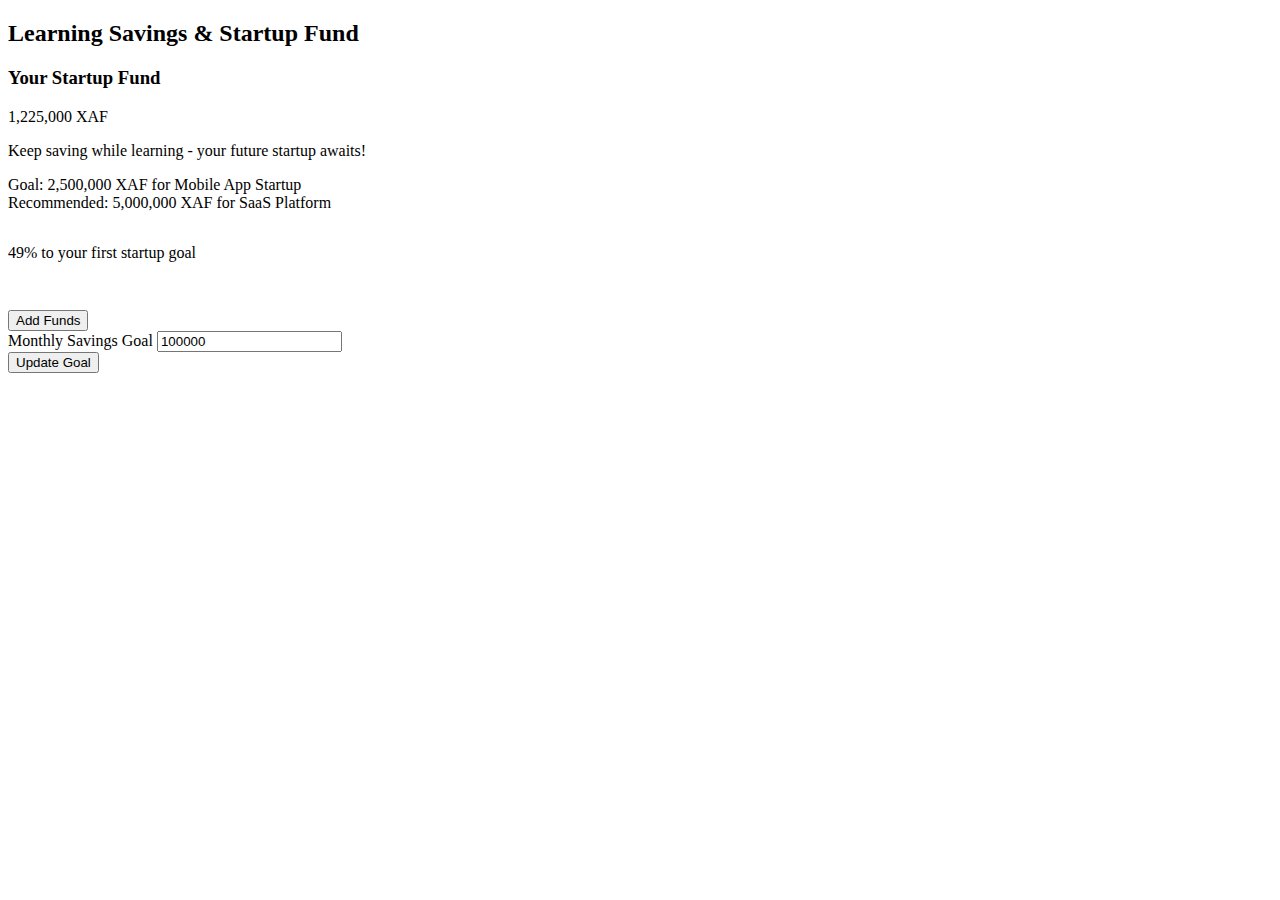
<file: savings.html>
<!DOCTYPE html>
<html lang="en">
<head>
    <meta charset="UTF-8">
    <meta name="viewport" content="width=device-width, initial-scale=1.0">
    <title>Document</title>
    <style>
        .payment-methods {
        display: grid;
        grid-template-columns: repeat(auto-fit, minmax(250px, 1fr));
        gap: 1rem;
        margin: 1rem 0;
    }

    .payment-option {
        background: linear-gradient(135deg, #667eea 0%, #764ba2 100%);
        color: white;
        padding: 1.5rem;
        text-align: center;
        cursor: pointer;
        transition: all 0.3s ease;
        border: 2px solid transparent;
    }

    .payment-option:hover {
        transform: translateY(-3px);
        box-shadow: 0 8px 25px rgba(102, 126, 234, 0.6);
    }

    .payment-option.selected {
        border-color: #ffd700;
        box-shadow: 0 0 20px rgba(255, 215, 0, 0.5);
    }

    .payment-option h4 {
        font-size: 1.2rem;
        margin-bottom: 0.5rem;
    }

    .payment-option p {
        font-size: 0.9rem;
        opacity: 0.9;
    }

    .orange-money {
        background: linear-gradient(135deg, #ff6600 0%, #ff9933 100%);
    }

    .mobile-money {
        background: linear-gradient(135deg, #00cc66 0%, #33dd77 100%);
    }

    /* Responsive */
    @media (max-width: 768px) {
        .nav-links {
        display: none;
        }
        
        .hero h1 {
        font-size: 2.5rem;
        }
        
        .hero p {
        font-size: 1.1rem;
        }
        
        .dashboard-grid {
        grid-template-columns: 1fr;
        }
        
        .courses-grid {
        grid-template-columns: 1fr;
        }
    }

    /* Modal */
    .modal {
        display: none;
        position: fixed;
        top: 0;
        left: 0;
        width: 100%;
        height: 100%;
        background: rgba(0, 0, 0, 0.8);
        z-index: 2000;
        align-items: center;
        justify-content: center;
    }

    .modal.active {
        display: flex;
    }

    .modal-content {
        background: white;
        padding: 2rem;
        max-width: 500px;
        width: 90%;
        max-height: 80vh;
        overflow-y: auto;
    }

    .close-modal {
        float: right;
        font-size: 2rem;
        cursor: pointer;
        color: #999;
    }

    /* Nkwa API Status */
    .api-status {
        background: linear-gradient(135deg, #00cc66 0%, #33dd77 100%);
        color: white;
        padding: 0.5rem 1rem;
        font-size: 0.9rem;
        font-weight: 600;
        margin-bottom: 1rem;
        text-align: center;
    }

    .api-status.error {
        background: linear-gradient(135deg, #ff6b6b 0%, #ff8e8e 100%);
    }

    </style>
</head>
<body>
     <div class="section" id="savings">
            <h2>Learning Savings & Startup Fund</h2>
            <div class="savings-container">
                <h3>Your Startup Fund</h3>
                <div class="savings-amount" id="savings-amount">1,225,000 XAF</div>
                <p>Keep saving while learning - your future startup awaits!</p>
                
                <div class="savings-goal">Goal: 2,500,000 XAF for Mobile App Startup</div>
                <div class="savings-goal">Recommended: 5,000,000 XAF for SaaS Platform</div>
                
                <div class="progress-bar" style="margin-top: 2rem;">
                    <div class="progress-fill" style="width: 49%"></div>
                </div>
                <p>49% to your first startup goal</p>
                
                <button class="btn btn-primary" onclick="showModal('addFunds')" style="margin-top: 2rem;">Add Funds</button>
            </div>
            
            <div class="form-group">
                <label>Monthly Savings Goal</label>
                <input type="number" id="monthly-goal" placeholder="Enter amount in XAF" value="100000">
            </div>
            <button class="btn btn-secondary" onclick="updateSavingsGoal()">Update Goal</button>
        </div>

        
        <script>
             function updateSavingsGoal() {
                    const goalAmount = document.getElementById('monthly-goal').value;
                    if (goalAmount && goalAmount > 0) {
                        alert(`Monthly savings goal updated to ${goalAmount}! We'll send you reminders and tips to help you reach this goal.`);
                    }
                }
        
                function addFunds(event) {
                    event.preventDefault();
                    const amount = parseInt(document.getElementById('fund-amount').value);
                    if (amount && amount > 0) {
                        currentUser.savingsAmount += amount;
                        document.getElementById('savings-amount').textContent = currentUser.savingsAmount.toLocaleString();
                        alert(`${amount} added successfully! Your startup fund is now ${currentUser.savingsAmount.toLocaleString()}`);
                        

        </script>
    </body>
</html>
</file>
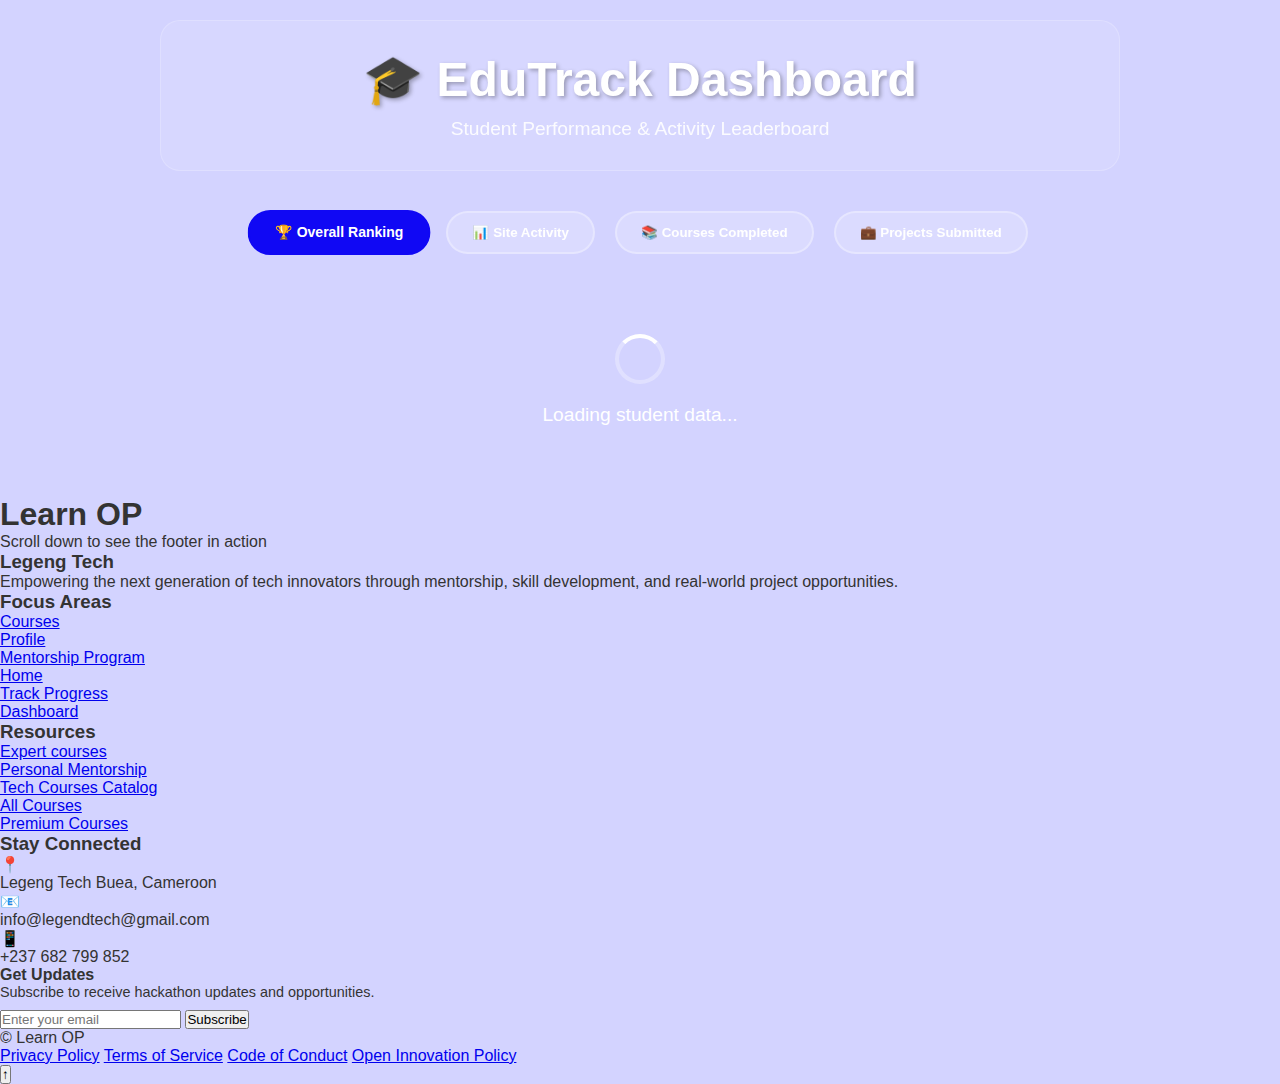
<file: text1.html>
<!DOCTYPE html>
<html lang="en">
<head>
    <meta charset="UTF-8">
    <meta name="viewport" content="width=device-width, initial-scale=1.0">
    <title>EduTrack - Student Dashboard</title>
    <style>
        * {
            margin: 0;
            padding: 0;
            box-sizing: border-box;
        }

        body {
            font-family: 'Segoe UI', Tahoma, Geneva, Verdana, sans-serif;
            background: #D3D3FF;
            min-height: 100vh;
            color: #333;
        }

        .container {
            max-width: 1000px;
            margin: 0 auto;
            padding: 20px;
        }

        .header {
            text-align: center;
            margin-bottom: 40px;
            padding: 30px 0;
            background: rgba(255, 255, 255, 0.1);
            backdrop-filter: blur(10px);
            border-radius: 20px;
            border: 1px solid rgba(255, 255, 255, 0.2);
        }

        .header h1 {
            color: white;
            font-size: 3rem;
            font-weight: 700;
            margin-bottom: 10px;
            text-shadow: 2px 2px 4px rgba(0, 0, 0, 0.3);
        }

        .header p {
            color: rgba(255, 255, 255, 0.9);
            font-size: 1.2rem;
            font-weight: 300;
        }

        .controls {
            display: flex;
            justify-content: center;
            gap: 20px;
            margin-bottom: 30px;
            flex-wrap: wrap;
        }

        .sort-btn {
            padding: 12px 24px;
            background: rgba(255, 255, 255, 0.2);
            border: 2px solid rgba(255, 255, 255, 0.3);
            color: white;
            border-radius: 50px;
            cursor: pointer;
            transition: all 0.3s ease;
            font-weight: 600;
            backdrop-filter: blur(10px);
        }

        .sort-btn:hover {
            background: rgba(255, 255, 255, 0.3);
            transform: translateY(-2px);
            box-shadow: 0 8px 25px rgba(0, 0, 0, 0.2);
        }

        .sort-btn.active {
            background: #1008F4;
            border-color: #1008F4;
            color: white;
            transform: scale(1.05);
        }

        .table-container {
            background: rgba(255, 255, 255, 0.95);
            border-radius: 20px;
            overflow: hidden;
            box-shadow: 0 15px 35px rgba(0, 0, 0, 0.1);
            border: 1px solid rgba(255, 255, 255, 0.2);
        }

        .table {
            width: 100%;
            border-collapse: collapse;
        }

        .table thead {
            background: #1008F4;
            color: white;
        }

        .table th {
            padding: 20px;
            text-align: left;
            font-weight: 700;
            font-size: 1.1rem;
            text-transform: uppercase;
            letter-spacing: 1px;
        }

        .table th:first-child {
            width: 80px;
            text-align: center;
        }

        .table th:last-child {
            text-align: center;
            width: 150px;
        }

        .table tbody tr {
            transition: all 0.3s ease;
            border-bottom: 1px solid rgba(16, 8, 244, 0.1);
        }

        .table tbody tr:hover {
            background: rgba(16, 8, 244, 0.05);
            transform: scale(1.01);
            box-shadow: 0 5px 15px rgba(16, 8, 244, 0.1);
        }

        .table td {
            padding: 20px;
            font-size: 1rem;
            transition: all 0.3s ease;
        }

        .rank-cell {
            text-align: center;
            font-weight: bold;
            font-size: 1.2rem;
        }

        .rank-badge {
            display: inline-block;
            width: 35px;
            height: 35px;
            border-radius: 50%;
            background: #1008F4;
            color: white;
            text-align: center;
            line-height: 35px;
            font-weight: bold;
            box-shadow: 0 4px 15px rgba(16, 8, 244, 0.3);
        }

        .rank-badge.gold {
            background: linear-gradient(45deg, #ffd700, #ffed4e);
            color: #333;
            animation: pulse 2s infinite;
        }

        .rank-badge.silver {
            background: linear-gradient(45deg, #c0c0c0, #e8e8e8);
            color: #333;
        }

        .rank-badge.bronze {
            background: linear-gradient(45deg, #cd7f32, #daa520);
            color: white;
        }

        @keyframes pulse {
            0%, 100% { transform: scale(1); }
            50% { transform: scale(1.1); }
        }

        .name-cell {
            font-weight: 600;
            color: #2c3e50;
            font-size: 1.1rem;
        }

        .percentage-cell {
            text-align: center;
            font-weight: 700;
            font-size: 1.3rem;
            position: relative;
        }

        .percentage-value {
            color: #1008F4;
        }

        .percentage-bar {
            background: #e9ecef;
            height: 6px;
            border-radius: 3px;
            margin-top: 8px;
            overflow: hidden;
        }

        .percentage-fill {
            height: 100%;
            background: #1008F4;
            border-radius: 3px;
            transition: width 0.8s ease;
            position: relative;
        }

        .percentage-fill::after {
            content: '';
            position: absolute;
            top: 0;
            left: 0;
            right: 0;
            bottom: 0;
            background: linear-gradient(90deg, transparent, rgba(255, 255, 255, 0.4), transparent);
            animation: shimmer 2s infinite;
        }

        @keyframes shimmer {
            0% { transform: translateX(-100%); }
            100% { transform: translateX(100%); }
        }

        .loading {
            text-align: center;
            padding: 50px;
            color: white;
            font-size: 1.2rem;
        }

        .spinner {
            width: 50px;
            height: 50px;
            border: 4px solid rgba(255, 255, 255, 0.3);
            border-radius: 50%;
            border-top-color: white;
            animation: spin 1s ease-in-out infinite;
            margin: 0 auto 20px;
        }

        @keyframes spin {
            to { transform: rotate(360deg); }
        }

        @media (max-width: 768px) {
            .header h1 {
                font-size: 2rem;
            }
            
            .controls {
                flex-direction: column;
                align-items: center;
            }
            
            .sort-btn {
                width: 200px;
            }
            
            .table th, .table td {
                padding: 15px 10px;
            }
            
            .table th:first-child, .table td.rank-cell {
                width: 60px;
            }
            
            .rank-badge {
                width: 30px;
                height: 30px;
                line-height: 30px;
                font-size: 0.9rem;
            }
        }
    </style>
</head>
<body>
    <div class="container">
        <div class="header">
            <h1>🎓 EduTrack Dashboard</h1>
            <p>Student Performance & Activity Leaderboard</p>
        </div>

        <div class="controls">
            <button class="sort-btn active" onclick="sortBy('overall')">🏆 Overall Ranking</button>
            <button class="sort-btn" onclick="sortBy('activity')">📊 Site Activity</button>
            <button class="sort-btn" onclick="sortBy('courses')">📚 Courses Completed</button>
            <button class="sort-btn" onclick="sortBy('projects')">💼 Projects Submitted</button>
        </div>

        <div id="loading" class="loading">
            <div class="spinner"></div>
            Loading student data...
        </div>

        <div id="dashboard" class="table-container" style="display: none;">
            <table class="table">
                <thead>
                    <tr>
                        <th>Rank</th>
                        <th>Student Name</th>
                        <th>Overall Score</th>
                    </tr>
                </thead>
                <tbody id="tableBody">
                </tbody>
            </table>
        </div>
    </div>

    <script>
        // Sample student data
        const studentsData = [
            {
                id: 'STU001',
                name: 'Sarah Johnson',
                activity: 95,
                coursesCompleted: 12,
                projectsSubmitted: 8,
                totalScore: 0
            },
            {
                id: 'STU002',
                name: 'Michael Chen',
                activity: 88,
                coursesCompleted: 15,
                projectsSubmitted: 6,
                totalScore: 0
            },
            {
                id: 'STU003',
                name: 'Emma Williams',
                activity: 92,
                coursesCompleted: 10,
                projectsSubmitted: 9,
                totalScore: 0
            },
            {
                id: 'STU004',
                name: 'James Rodriguez',
                activity: 78,
                coursesCompleted: 8,
                projectsSubmitted: 12,
                totalScore: 0
            },
            {
                id: 'STU005',
                name: 'Olivia Taylor',
                activity: 85,
                coursesCompleted: 14,
                projectsSubmitted: 7,
                totalScore: 0
            },
            {
                id: 'STU006',
                name: 'David Park',
                activity: 91,
                coursesCompleted: 11,
                projectsSubmitted: 10,
                totalScore: 0
            },
            {
                id: 'STU007',
                name: 'Sophia Brown',
                activity: 96,
                coursesCompleted: 13,
                projectsSubmitted: 5,
                totalScore: 0
            },
            {
                id: 'STU008',
                name: 'Alexander Kim',
                activity: 82,
                coursesCompleted: 9,
                projectsSubmitted: 11,
                totalScore: 0
            },
            {
                id: 'STU009',
                name: 'Isabella Garcia',
                activity: 89,
                coursesCompleted: 16,
                projectsSubmitted: 4,
                totalScore: 0
            },
            {
                id: 'STU010',
                name: 'Ryan Thompson',
                activity: 87,
                coursesCompleted: 7,
                projectsSubmitted: 13,
                totalScore: 0
            }
        ];

        let currentSort = 'overall';
        let students = [];

        // Calculate overall score (normalized to percentage)
        function calculateOverallScore(student) {
            const rawScore = (student.activity * 0.4) + (student.coursesCompleted * 3) + (student.projectsSubmitted * 4);
            const maxPossibleScore = (100 * 0.4) + (20 * 3) + (15 * 4); // Assuming max 100% activity, 20 courses, 15 projects
            return Math.min(Math.round((rawScore / maxPossibleScore) * 100), 100);
        }

        // Get score based on sorting criteria
        function getScore(student, criteria) {
            switch(criteria) {
                case 'activity':
                    return student.activity;
                case 'courses':
                    return Math.min(Math.round((student.coursesCompleted / 20) * 100), 100);
                case 'projects':
                    return Math.min(Math.round((student.projectsSubmitted / 15) * 100), 100);
                default:
                    return student.totalScore;
            }
        }

        // Initialize data
        function initializeData() {
            students = studentsData.map(student => ({
                ...student,
                totalScore: calculateOverallScore(student)
            }));
        }

        // Get rank badge class
        function getRankBadgeClass(rank) {
            if (rank === 1) return 'gold';
            if (rank === 2) return 'silver';
            if (rank === 3) return 'bronze';
            return '';
        }

        // Create table row
        function createTableRow(student, rank, criteria) {
            const rankBadgeClass = getRankBadgeClass(rank);
            const score = getScore(student, criteria);
            
            return `
                <tr>
                    <td class="rank-cell">
                        <div class="rank-badge ${rankBadgeClass}">${rank}</div>
                    </td>
                    <td class="name-cell">${student.name}</td>
                    <td class="percentage-cell">
                        <div class="percentage-value">${score}%</div>
                        <div class="percentage-bar">
                            <div class="percentage-fill" style="width: ${score}%"></div>
                        </div>
                    </td>
                </tr>
            `;
        }

        // Sort students
        function sortStudents(criteria) {
            let sortedStudents = [...students];
            
            switch(criteria) {
                case 'activity':
                    sortedStudents.sort((a, b) => b.activity - a.activity);
                    break;
                case 'courses':
                    sortedStudents.sort((a, b) => b.coursesCompleted - a.coursesCompleted);
                    break;
                case 'projects':
                    sortedStudents.sort((a, b) => b.projectsSubmitted - a.projectsSubmitted);
                    break;
                default: // overall
                    sortedStudents.sort((a, b) => b.totalScore - a.totalScore);
            }
            
            return sortedStudents;
        }

        // Render table
        function renderTable(criteria = 'overall') {
            const tableBody = document.getElementById('tableBody');
            const sortedStudents = sortStudents(criteria);
            
            tableBody.innerHTML = sortedStudents
                .map((student, index) => createTableRow(student, index + 1, criteria))
                .join('');
        }

        // Sort by criteria
        function sortBy(criteria) {
            currentSort = criteria;
            
            // Update active button
            document.querySelectorAll('.sort-btn').forEach(btn => btn.classList.remove('active'));
            event.target.classList.add('active');
            
            // Render with animation
            const tableContainer = document.getElementById('dashboard');
            tableContainer.style.opacity = '0.5';
            tableContainer.style.transform = 'scale(0.98)';
            
            setTimeout(() => {
                renderTable(criteria);
                tableContainer.style.opacity = '1';
                tableContainer.style.transform = 'scale(1)';
            }, 200);
        }

        // Initialize dashboard
        function init() {
            setTimeout(() => {
                initializeData();
                renderTable();
                
                document.getElementById('loading').style.display = 'none';
                document.getElementById('dashboard').style.display = 'block';
                
                // Animate rows in
                const rows = document.querySelectorAll('tbody tr');
                rows.forEach((row, index) => {
                    row.style.opacity = '0';
                    row.style.transform = 'translateX(-20px)';
                    setTimeout(() => {
                        row.style.transition = 'all 0.6s ease';
                        row.style.opacity = '1';
                        row.style.transform = 'translateX(0)';
                    }, index * 100);
                });
            }, 1500);
        }

        // Start the application
        init();
    </script>
     <div class="content">
        <h1>Learn OP</h1>
        <p>Scroll down to see the footer in action</p>
    </div>

    <!-- Footer -->
    <footer class="footer">
        <div class="floating-elements">
            <div class="floating-element"></div>
            <div class="floating-element"></div>
            <div class="floating-element"></div>
        </div>
        
        <div class="footer-content">
            <div class="footer-main">
                <!-- About Section -->
                <div class="footer-section">
                    <h3>Legeng Tech</h3>
                    <p>Empowering the next generation of tech innovators through mentorship, skill development, and real-world project opportunities.</p>
                </div>

                <!-- Focus Areas -->
                <div class="footer-section">
                    <h3>Focus Areas</h3>
                    <ul class="footer-links">
                        <li><a href="#">Courses</a></li>
                        <li><a href="#">Profile</a></li>
                        <li><a href="#">Mentorship Program</a></li>
                        <li><a href="#">Home</a></li>
                        <li><a href="#">Track Progress</a></li>
                        <li><a href="#">Dashboard</a></li>
                    </ul>
                </div>

                <!-- Resources -->
                <div class="footer-section">
                    <h3>Resources</h3>
                    <ul class="footer-links">
                        <li><a href="#">Expert courses</a></li>
                        <li><a href="#">Personal Mentorship</a></li>
                        <li><a href="#">Tech Courses Catalog</a></li>
                        <li><a href="#">All Courses</a></li>
                        <li><a href="#">Premium Courses</a></li>
                       </ul>
                </div>

                <!-- Contact & Newsletter -->
                <div class="footer-section">
                    <h3>Stay Connected</h3>
                    <div class="contact-info">
                        <div class="contact-item">
                            <div class="contact-icon">📍</div>
                            <span>Legeng Tech Buea, Cameroon</span>
                        </div>
                        <div class="contact-item">
                            <div class="contact-icon">📧</div>
                            <span>info@legendtech@gmail.com</span>
                        </div>
                        <div class="contact-item">
                            <div class="contact-icon">📱</div>
                            <span>+237 682 799 852</span>
                        </div>
                    </div>
                    
                    <div class="newsletter">
                        <h4>Get Updates</h4>
                        <p style="font-size: 0.9rem; margin-bottom: 10px;">Subscribe to receive hackathon updates and opportunities.</p>
                        <form class="newsletter-form" onsubmit="handleNewsletterSubmit(event)">
                            <input type="email" class="newsletter-input" placeholder="Enter your email" required>
                            <button type="submit" class="newsletter-btn">Subscribe</button>
                        </form>
                    </div>
                </div>
            </div>

            <div class="footer-bottom">
                <div class="footer-bottom-content">
                    <div class="copyright">
                        © Learn OP
                    </div>
                    <div class="footer-legal">
                        <a href="#">Privacy Policy</a>
                        <a href="#">Terms of Service</a>
                        <a href="#">Code of Conduct</a>
                        <a href="#">Open Innovation Policy</a>
                    </div>
                </div>
            </div>
        </div>
    </footer>

    <!-- Scroll to Top Button -->
    <button class="scroll-top" onclick="scrollToTop()" title="Back to top">↑</button>

    <script>
        // Scroll to top functionality
        function scrollToTop() {
            window.scrollTo({
                top: 0,
                behavior: 'smooth'
            });
        }

        // Show/hide scroll to top button
        window.addEventListener('scroll', function() {
            const scrollTop = document.querySelector('.scroll-top');
            if (window.pageYOffset > 300) {
                scrollTop.classList.add('show');
            } else {
                scrollTop.classList.remove('show');
            }
        });

        // Newsletter form handling
        function handleNewsletterSubmit(event) {
            event.preventDefault();
            const email = event.target.querySelector('.newsletter-input').value;
            
            // Simulate newsletter subscription
            const button = event.target.querySelector('.newsletter-btn');
            const originalText = button.textContent;
            
            button.textContent = 'Subscribing...';
            button.disabled = true;
            
            setTimeout(() => {
                button.textContent = 'Subscribed! ✓';
                button.style.background = 'linear-gradient(45deg, #28a745, #20c997)';
                
                setTimeout(() => {
                    button.textContent = originalText;
                    button.disabled = false;
                    button.style.background = 'linear-gradient(45deg, #ff6b6b, #ffd93d)';
                    event.target.reset();
                }, 2000);
            }, 1500);
        }

        // Add smooth hover effects to social links
        document.querySelectorAll('.social-link').forEach(link => {
            link.addEventListener('mouseenter', function() {
                this.style.transform = 'translateY(-3px) scale(1.1)';
            });
            
            link.addEventListener('mouseleave', function() {
                this.style.transform = 'translateY(0) scale(1)';
            });
        });

        // Animate elements on scroll
        function animateOnScroll() {
            const footer = document.querySelector('.footer');
            const footerRect = footer.getBoundingClientRect();
            const windowHeight = window.innerHeight;
            
            if (footerRect.top < windowHeight && footerRect.bottom > 0) {
                footer.classList.add('footer-visible');
            }
        }

        window.addEventListener('scroll', animateOnScroll);
        window.addEventListener('load', animateOnScroll);

        // Add click effects to footer links
        document.querySelectorAll('.footer-links a').forEach(link => {
            link.addEventListener('click', function(e) {
                e.preventDefault();
                
                // Create ripple effect
                const ripple = document.createElement('span');
                ripple.style.cssText = `
                    position: absolute;
                    background: rgba(255, 255, 255, 0.3);
                    border-radius: 50%;
                    width: 100px;
                    height: 100px;
                    left: ${e.clientX - this.getBoundingClientRect().left - 50}px;
                    top: ${e.clientY - this.getBoundingClientRect().top - 50}px;
                    animation: ripple 0.6s ease-out;
                    pointer-events: none;
                `;
                
                this.style.position = 'relative';
                this.style.overflow = 'hidden';
                this.appendChild(ripple);
                
                setTimeout(() => {
                    ripple.remove();
                }, 600);
            });
        });

        // Add CSS for ripple animation
        const style = document.createElement('style');
        style.textContent = `
            @keyframes ripple {
                0% {
                    transform: scale(0);
                    opacity: 1;
                }
                100% {
                    transform: scale(1);
                    opacity: 0;
                }
            }
        `;
        document.head.appendChild(style);

        // Initialize
        document.addEventListener('DOMContentLoaded', function() {
            console.log('Code4Change Footer Loaded Successfully! 🚀');
        });
    </script>
</body>
</html>
</file>
<file: footers.css>
* {
            margin: 0;
            padding: 0;
            box-sizing: border-box;
        }

        body {
            font-family: 'Segoe UI', Tahoma, Geneva, Verdana, sans-serif;
            background: Black;
            min-height: 100vh;
            display: flex;
            flex-direction: column;
        }

        .content {
            flex: 1;
            padding: 50px 20px;
            text-align: center;
            color: #666;
        }

        .footer {
            background: #D3D3FF;
            color: black;
            position: relative;
            overflow: hidden;
        }

        .footer::before {
            content: '';
            position: absolute;
            top: 0;
            left: 0;
            right: 0;
            bottom: 0;
            background: url('data:image/svg+xml,<svg xmlns="http://www.w3.org/2000/svg" viewBox="0 0 100 100"><defs><pattern id="grid" width="10" height="10" patternUnits="userSpaceOnUse"><path d="M 10 0 L 0 0 0 10" fill="none" stroke="rgba(255,255,255,0.05)" stroke-width="0.5"/></pattern></defs><rect width="100" height="100" fill="url(%23grid)"/></svg>');
            pointer-events: none;
        }

        .footer-content {
            position: relative;
            z-index: 2;
            max-width: 1200px;
            margin: 0 auto;
            padding: 60px 20px 40px;
        }

        .footer-main {
            display: grid;
            grid-template-columns: repeat(auto-fit, minmax(280px, 1fr));
            gap: 40px;
            margin-bottom: 50px;
        }

        .footer-section h3 {
            font-size: 1.4rem;
            margin-bottom: 20px;
            color: black;
            font-weight: 600;
            position: relative;
        }

        .footer-section h3::after {
            content: '';
            position: absolute;
            left: 0;
            bottom: -8px;
            width: 40px;
            height: 3px;
            background: linear-gradient(90deg, #1008FF, Black);
            border-radius: 2px;
        }

        .footer-section p {
            line-height: 1.6;
            color: black(255, 255, 255, 0.8);
            margin-bottom: 15px;
        }

        .footer-links {
            list-style: none;
        }

        .footer-links li {
            margin-bottom: 12px;
        }

        .footer-links a {
            color: black(255, 255, 255, 0.8);
            text-decoration: none;
            transition: all 0.3s ease;
            display: inline-flex;
            align-items: center;
            gap: 8px;
        }

        .footer-links a:hover {
            color: RED;
            transform: translateX(5px);
        }

        .footer-links a::before {
            content: '▶';
            font-size: 0.7rem;
            opacity: 0;
            transition: opacity 0.3s ease;
        }

        .footer-links a:hover::before {
            opacity: 1;
        }

        .contact-info {
            display: flex;
            flex-direction: column;
            gap: 15px;
        }

        .contact-item {
            display: flex;
            align-items: center;
            gap: 12px;
            color: black(255, 255, 255, 0.8);
        }

        .contact-icon {
            width: 40px;
            height: 40px;
            background: #D3D3FF;
            border-radius: 50%;
            display: flex;
            align-items: center;
            justify-content: center;
            font-size: 1.2rem;
            transition: all 0.3s ease;
        }

        .contact-item:hover .contact-icon {
            background: black;
            transform: scale(1.1);
        }

        .social-links {
            display: flex;
            gap: 15px;
            margin-top: 20px;
        }

        .social-link {
            width: 45px;
            height: 45px;
            background: black(255, 255, 255, 0.1);
            border-radius: 50%;
            display: flex;
            align-items: center;
            justify-content: center;
            color: black;
            text-decoration: none;
            transition: all 0.3s ease;
            font-size: 1.3rem;
        }

        .social-link:hover {
            background: black;
            transform: translateY(-3px);
            box-shadow: 0 5px 15px black;
        }

        .newsletter {
            background: #1008FF;
            padding: 25px;
            border-radius: 15px;
            backdrop-filter: blur(10px);
            border: 1px solid Black;
        }

        .newsletter-form {
            display: flex;
            gap: 10px;
            margin-top: 15px;
        }

        .newsletter-input {
            flex: 1;
            padding: 12px 15px;
            border: none;
            border-radius: 25px;
            background: black(255, 255, 255, 0.9);
            font-size: 0.95rem;
            outline: none;
            transition: all 0.3s ease;
        }

        .newsletter-input:focus {
            background: black;
            box-shadow: 0 0 0 3px rgba(255, 255, 255, 0.3);
        }

        .newsletter-btn {
            padding: 12px 25px;
            background: linear-gradient(45deg, #ff6b6b, #ffd93d);
            border: none;
            border-radius: 25px;
            color: black;
            font-weight: 600;
            cursor: pointer;
            transition: all 0.3s ease;
            white-space: nowrap;
        }

        .newsletter-btn:hover {
            transform: translateY(-2px);
            box-shadow: 0 5px 15px rgba(0, 0, 0, 0.2);
        }

        .footer-bottom {
            border-top: 1px solid rgba(255, 255, 255, 0.1);
            padding: 30px 0;
            text-align: center;
        }

        .footer-bottom-content {
            display: flex;
            justify-content: space-between;
            align-items: center;
            flex-wrap: wrap;
            gap: 20px;
        }

        .copyright {
            color: rgba(255, 255, 255, 0.7);
            font-size: 0.9rem;
        }

        .footer-legal {
            display: flex;
            gap: 20px;
            flex-wrap: wrap;
        }

        .footer-legal a {
            color: black(255, 255, 255, 0.7);
            text-decoration: none;
            font-size: 0.9rem;
            transition: color 0.3s ease;
        }

        .footer-legal a:hover {
            color: RED;
        }

        .scroll-top {
            position: fixed;
            bottom: 30px;
            right: 30px;
            width: 50px;
            height: 50px;
            background: linear-gradient(45deg, black, #1008FF);
            border: none;
            border-radius: 50%;
            color: white;
            cursor: pointer;
            display: none;
            align-items: center;
            justify-content: center;
            font-size: 1.2rem;
            transition: all 0.3s ease;
            z-index: 1000;
            box-shadow: 0 4px 20px rgba(0, 0, 0, 0.2);
        }

        .scroll-top:hover {
            transform: translateY(-3px);
            box-shadow: 0 6px 25px rgba(0, 0, 0, 0.3);
        }

        .scroll-top.show {
            display: flex;
        }

        @media (max-width: 768px) {
            .footer-main {
                grid-template-columns: 1fr;
                gap: 30px;
            }

            .footer-bottom-content {
                flex-direction: column;
                text-align: center;
            }

            .newsletter-form {
                flex-direction: column;
            }

            .newsletter-btn {
                align-self: stretch;
            }

            .social-links {
                justify-content: center;
            }
        }

        .floating-elements {
            position: absolute;
            top: 0;
            left: 0;
            width: 100%;
            height: 100%;
            pointer-events: none;
            overflow: hidden;
        }

        .floating-element {
            position: absolute;
            background: rgba(255, 255, 255, 0.1);
            border-radius: 50%;
            animation: float 6s ease-in-out infinite;
        }

        .floating-element:nth-child(1) {
            width: 60px;
            height: 60px;
            top: 20%;
            left: 10%;
            animation-delay: 0s;
        }

        .floating-element:nth-child(2) {
            width: 40px;
            height: 40px;
            top: 60%;
            right: 15%;
            animation-delay: 2s;
        }

        .floating-element:nth-child(3) {
            width: 80px;
            height: 80px;
            bottom: 30%;
            left: 20%;
            animation-delay: 4s;
        }

        @keyframes float {
            0%, 100% {
                transform: translateY(0px);
                opacity: 0.3;
            }
            50% {
                transform: translateY(-20px);
                opacity: 0.6;
            }
        }

        .hackathon-badge {
            display: inline-flex;
            align-items: center;
            gap: 8px;
            background: rgba(255, 255, 255, 0.1);
            padding: 8px 15px;
            border-radius: 20px;
            font-size: 0.9rem;
            margin-top: 10px;
            backdrop-filter: blur(5px);
        }

        .hackathon-badge::before {
            content: '🚀';
            font-size: 1.2rem;
        }
</file>
<file: style.css>
body {
            font-family: Arial, sans-serif;
            background: #f4f4f4;
            padding: 20px;
        }
        .payment-form {
            background: #fff;
            max-width: 400px;
            margin: 40px auto;
            padding: 30px;
            border-radius: 8px;
            box-shadow: 0 2px 8px rgba(0,0,0,0.1);
        }
        .payment-form h2 {
            margin-bottom: 20px;
            text-align: center;
        }
        .form-group {
            margin-bottom: 16px;
        }
        label {
            display: block;
            margin-bottom: 6px;
            font-weight: bold;
        }
        input, select {
            width: 100%;
            padding: 8px;
            border: 1px solid #ccc;
            border-radius: 4px;
        }
        .payment-methods {
            display: flex;
            gap: 20px;
            margin-bottom: 16px;
        }
        .payment-methods label {
            font-weight: normal;
        }
        button {
            width: 100%;
            padding: 10px;
            background: #ff6600;
            color: #fff;
            border: none;
            border-radius: 4px;
            font-size: 16px;
            cursor: pointer;
        }
        button:hover {
            background: #e65c00;
        }
</file>
